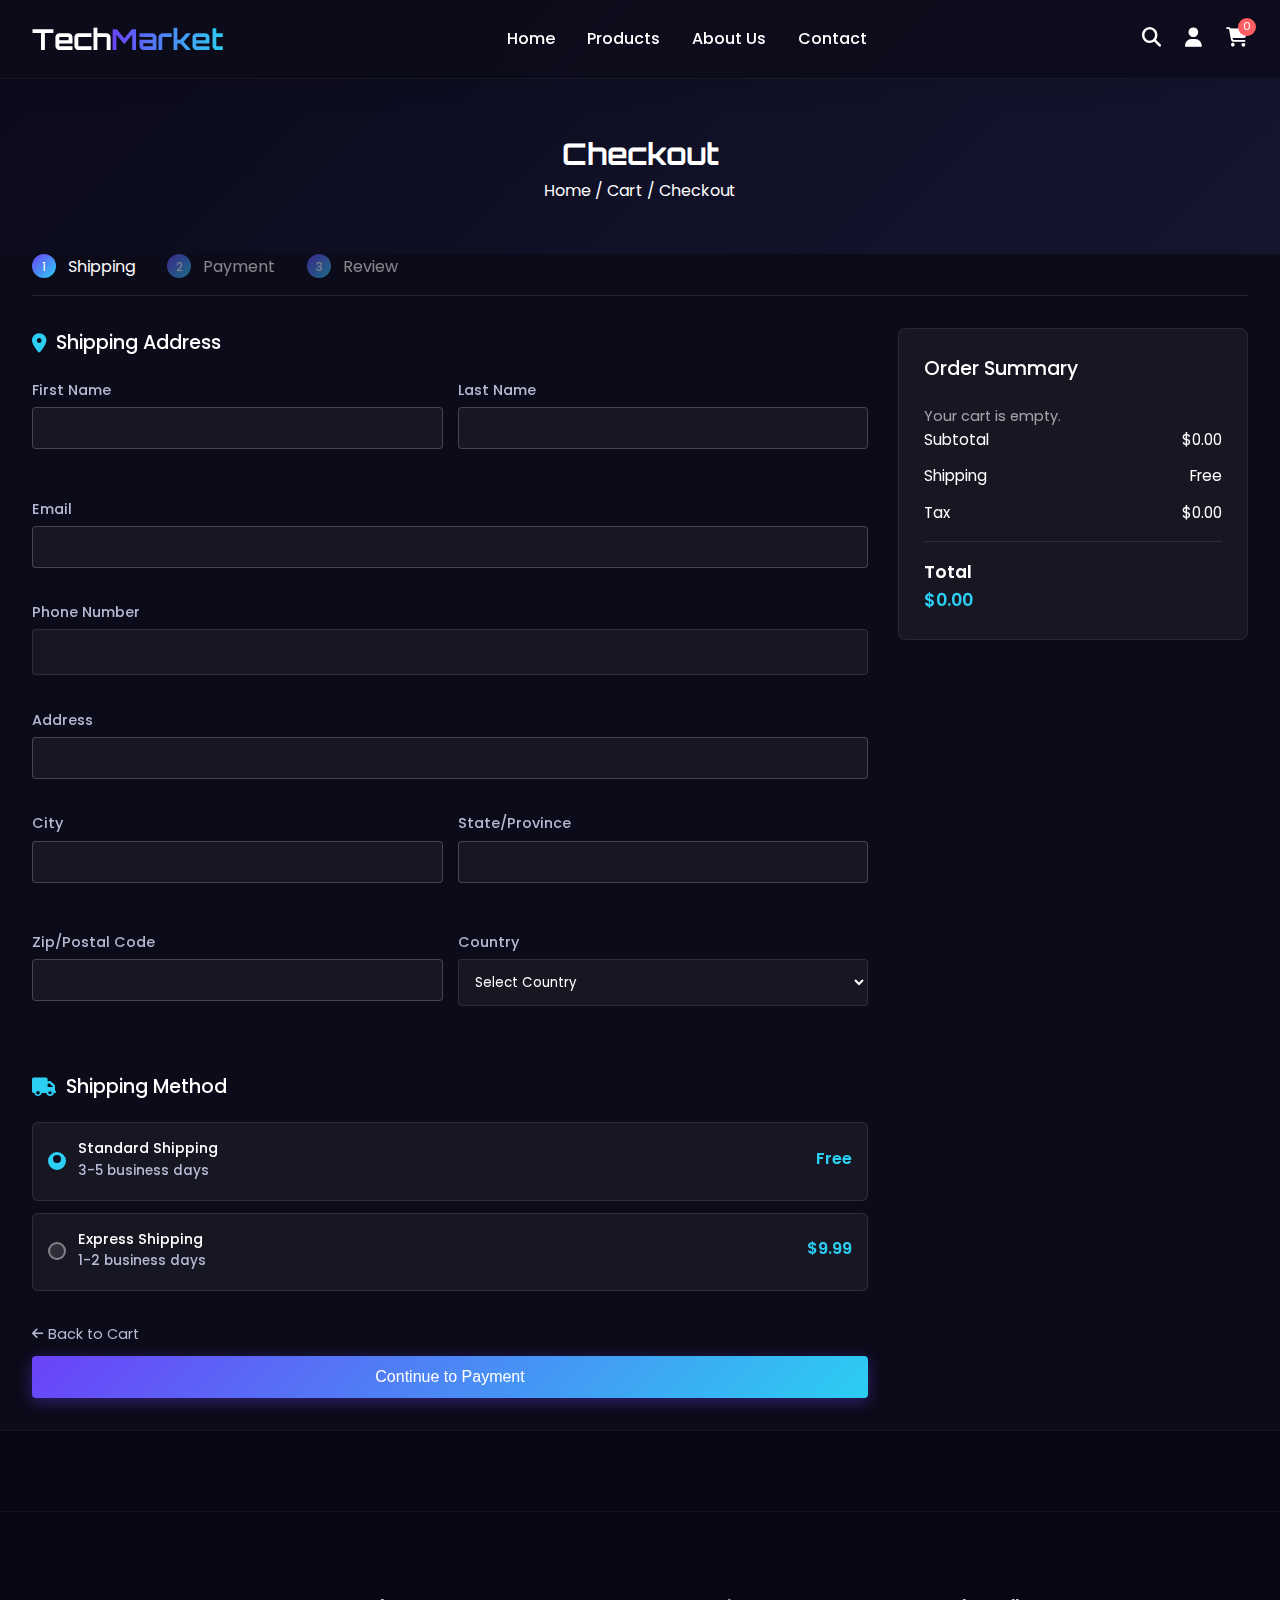
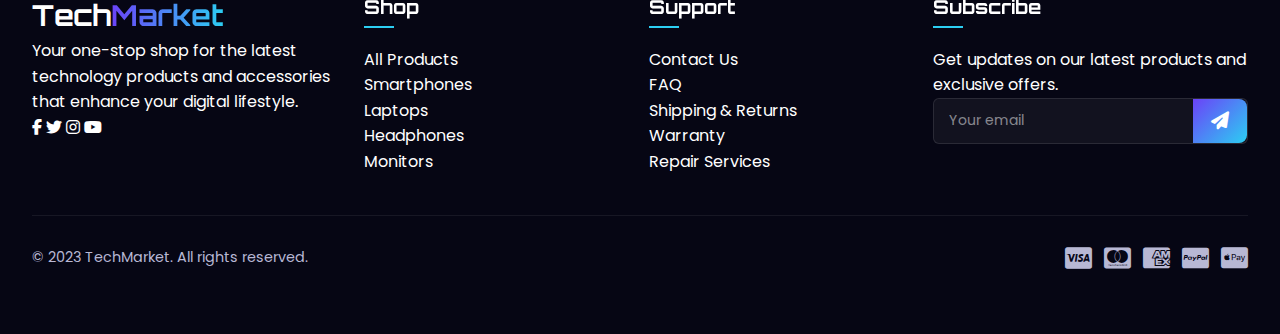
<file: checkout.html>
<!DOCTYPE html>
<html lang="en">
<head>
    <meta charset="UTF-8">
    <meta name="viewport" content="width=device-width, initial-scale=1.0">
    <title>Checkout - TechMarket</title>
    <link rel="stylesheet" href="css/style.css">
    <link rel="stylesheet" href="css/responsive.css">
    <link rel="stylesheet" href="https://cdnjs.cloudflare.com/ajax/libs/font-awesome/6.4.0/css/all.min.css">
    <link rel="preconnect" href="https://fonts.googleapis.com">
    <link rel="preconnect" href="https://fonts.gstatic.com" crossorigin>
    <link href="https://fonts.googleapis.com/css2?family=Poppins:wght@300;400;500;600;700&family=Orbitron:wght@400;500;600;700&display=swap" rel="stylesheet">
</head>
<body>
    <!-- Header -->
    <header>
        <div class="container">
            <div class="header-wrapper">
                <div class="logo">
                    <a href="index.html">
                        <span class="logo-text">Tech<span class="highlight">Market</span></span>
                    </a>
                </div>
                
                <nav class="desktop-nav">
                    <ul>
                        <li><a href="index.html">Home</a></li>
                        <li><a href="products.html">Products</a></li>
                        <li><a href="about.html">About Us</a></li>
                        <li><a href="contact.html">Contact</a></li>
                    </ul>
                </nav>
                
                <div class="header-icons">
                    <div class="search-icon" onclick="openSearchModal()">
                        <i class="fas fa-search"></i>
                    </div>
                    <div class="user-icon">
                        <i class="fas fa-user"></i>
                    </div>
                    <div class="cart-icon">
                        <a href="cart.html">
                            <i class="fas fa-shopping-cart"></i>
                            <span class="cart-count">0</span>
                        </a>
                    </div>
                </div>
            </div>
        </div>
    </header>

    <!-- Page Title -->
    <section class="page-title">
        <div class="container">
            <h1>Checkout</h1>
            <div class="breadcrumb">
                <a href="index.html">Home</a>
                <span>/</span>
                <a href="cart.html">Cart</a>
                <span>/</span>
                <span class="current">Checkout</span>
            </div>
        </div>
    </section>

    <!-- Checkout Section -->
    <section class="checkout-section">
        <div class="container">
            <div class="checkout-steps">
                <div class="step active">
                    <div class="step-number">1</div>
                    <div class="step-name">Shipping</div>
                </div>
                <div class="step">
                    <div class="step-number">2</div>
                    <div class="step-name">Payment</div>
                </div>
                <div class="step">
                    <div class="step-number">3</div>
                    <div class="step-name">Review</div>
                </div>
            </div>
            
            <div class="checkout-container">
                <div class="checkout-form">
                    <!-- Shipping Form -->
                    <div class="checkout-step active" id="step-shipping">
                        <div class="checkout-section">
                            <h3><i class="fas fa-map-marker-alt"></i> Shipping Address</h3>
                            <div class="form-row">
                                <div class="form-group">
                                    <label for="firstName">First Name</label>
                                    <input type="text" id="firstName" required>
                                    <small class="error-message"></small>
                                </div>
                                <div class="form-group">
                                    <label for="lastName">Last Name</label>
                                    <input type="text" id="lastName" required>
                                    <small class="error-message"></small>
                                </div>
                            </div>
                            <div class="form-group">
                                <label for="email">Email</label>
                                <input type="email" id="email" required>
                                <small class="error-message"></small>
                            </div>
                            <div class="form-group">
                                <label for="phone">Phone Number</label>
                                <input type="tel" id="phone" required>
                                <small class="error-message"></small>
                            </div>
                            <div class="form-group">
                                <label for="address">Address</label>
                                <input type="text" id="address" required>
                                <small class="error-message"></small>
                            </div>
                            <div class="form-row">
                                <div class="form-group">
                                    <label for="city">City</label>
                                    <input type="text" id="city" required>
                                    <small class="error-message"></small>
                                </div>
                                <div class="form-group">
                                    <label for="state">State/Province</label>
                                    <input type="text" id="state">
                                    <small class="error-message"></small>
                                </div>
                            </div>
                            <div class="form-row">
                                <div class="form-group">
                                    <label for="zip">Zip/Postal Code</label>
                                    <input type="text" id="zip" required>
                                    <small class="error-message"></small>
                                </div>
                                <div class="form-group">
                                    <label for="country">Country</label>
                                    <select id="country" required>
                                        <option value="" selected disabled>Select Country</option>
                                        <option value="US">United States</option>
                                        <option value="CA">Canada</option>
                                        <option value="UK">United Kingdom</option>
                                        <option value="TR">Turkey</option>
                                    </select>
                                    <small class="error-message"></small>
                                </div>
                            </div>
                        </div>
                        
                        <div class="checkout-section">
                            <h3><i class="fas fa-truck"></i> Shipping Method</h3>
                            <div class="form-group">
                                <!-- Standart Kargo -->
                                <div class="radio-option">
                                    <input type="radio" id="standard" name="shipping" value="standard" checked>
                                    <label for="standard">
                                        <!-- ::before ve ::after buraya gelecek (CSS ile) -->
                                        <div class="option-details">
                                            <span class="option-name">Standard Shipping</span>
                                            <span class="option-description">3-5 business days</span>
                                        </div>
                                        <div class="option-price">Free</div>
                                    </label>
                                </div>
                                <!-- Express Kargo -->
                                <div class="radio-option">
                                    <input type="radio" id="express" name="shipping" value="express">
                                    <label for="express">
                                        <!-- ::before ve ::after buraya gelecek (CSS ile) -->
                                        <div class="option-details">
                                            <span class="option-name">Express Shipping</span>
                                            <span class="option-description">1-2 business days</span>
                                        </div>
                                        <div class="option-price">$9.99</div>
                                    </label>
                                </div>
                            </div>
                        </div>
                        
                        <div class="checkout-actions">
                            <a href="cart.html" class="back-to-cart"><i class="fas fa-arrow-left"></i> Back to Cart</a>
                            <button type="button" class="btn-primary" id="btn-to-payment">Continue to Payment</button>
                        </div>
                    </div>

                    <!-- Payment Form (GÜNCELLENMİŞ BÖLÜM) -->
                    <div class="checkout-step" id="step-payment">
                        <div class="checkout-section">
                            <h3><i class="fas fa-credit-card"></i> Payment Method</h3>
                            <div class="form-group">
                                <!-- Kredi Kartı Seçeneği -->
                                <div class="radio-option payment-option">
                                    <input type="radio" id="creditCard" name="paymentMethod" value="creditCard" checked>
                                    <label for="creditCard">
                                        <div class="option-details">
                                            <span class="option-name">Credit Card</span>
                                            <span class="option-description">Pay with Visa, Mastercard, Amex</span>
                                        </div>
                                        <div class="payment-icons">
                                            <i class="fab fa-cc-visa"></i>
                                            <i class="fab fa-cc-mastercard"></i>
                                            <i class="fab fa-cc-amex"></i>
                                        </div>
                                    </label>
                                </div>
                                <!-- Kredi Kartı Formu (Başlangıçta Gizli) -->
                                <div id="creditCardForm" class="payment-form-details">
                                    <div class="form-group">
                                        <label for="cardNumber">Card Number</label>
                                        <input type="text" id="cardNumber" placeholder="•••• •••• •••• ••••" required>
                                    </div>
                                    <div class="form-row">
                                        <div class="form-group">
                                            <label for="expiryDate">Expiry Date</label>
                                            <input type="text" id="expiryDate" placeholder="MM / YY" required>
                                        </div>
                                        <div class="form-group">
                                            <label for="cvc">CVC</label>
                                            <input type="text" id="cvc" placeholder="•••" required>
                                        </div>
                                    </div>
                                </div>
                                <!-- // Kredi Kartı Formu Sonu -->

                                <!-- PayPal Seçeneği -->
                                <div class="radio-option payment-option">
                                    <input type="radio" id="paypal" name="paymentMethod" value="paypal">
                                    <label for="paypal">
                                        <div class="option-details">
                                            <span class="option-name">PayPal</span>
                                            <span class="option-description">Pay securely with your PayPal account</span>
                                        </div>
                                        <div class="payment-icons">
                                            <i class="fab fa-cc-paypal"></i>
                                        </div>
                                    </label>
                                </div>
                                <!-- // PayPal Seçeneği Sonu -->
                            </div>
                        </div>

                        <div class="checkout-section">
                            <h3><i class="fas fa-receipt"></i> Billing Address</h3>
                            <div class="form-group billing-address-toggle">
                                <input type="checkbox" id="sameAsShipping" name="sameAsShipping" checked>
                                <label for="sameAsShipping">Same as shipping address</label>
                            </div>
                            <!-- Fatura Adresi Formu (Başlangıçta Gizli) -->
                            <div id="billingAddressForm" class="billing-address-details" style="display: none;">
                                <div class="form-row">
                                    <div class="form-group">
                                        <label for="billingFirstName">First Name</label>
                                        <input type="text" id="billingFirstName">
                                    </div>
                                    <div class="form-group">
                                        <label for="billingLastName">Last Name</label>
                                        <input type="text" id="billingLastName">
                                    </div>
                                </div>
                                <div class="form-group">
                                    <label for="billingAddress">Address</label>
                                    <input type="text" id="billingAddress">
                                </div>
                                <div class="form-row">
                                    <div class="form-group">
                                        <label for="billingCity">City</label>
                                        <input type="text" id="billingCity">
                                    </div>
                                    <div class="form-group">
                                        <label for="billingState">State/Province</label>
                                        <input type="text" id="billingState">
                                    </div>
                                </div>
                                 <div class="form-row">
                                    <div class="form-group">
                                        <label for="billingZip">Zip/Postal Code</label>
                                        <input type="text" id="billingZip">
                                    </div>
                                    <div class="form-group">
                                        <label for="billingCountry">Country</label>
                                        <select id="billingCountry">
                                            <option value="" selected disabled>Select Country</option>
                                            <option value="US">United States</option>
                                            <option value="CA">Canada</option>
                                            <option value="UK">United Kingdom</option>
                                            <option value="TR">Turkey</option>
                                        </select>
                                    </div>
                                </div>
                            </div>
                             <!-- // Fatura Adresi Formu Sonu -->
                        </div>

                        <div class="checkout-actions">
                             <!-- Önceki Back Butonu burada -->
                            <button type="button" class="btn-secondary back-btn" onclick="navigateToStep('step-shipping')">Back to Shipping</button>
                             <!-- Continue to Review Butonu burada -->
                            <button type="button" class="btn-primary" id="btn-to-review">Continue to Review</button>
                        </div>
                    </div>

                    <!-- Review Order -->
                    <div class="checkout-step" id="step-review">
                        <div class="checkout-section">
                            <h3><i class="fas fa-clipboard-check"></i> Review Your Order</h3>
                            <p>Please review your order details before placing the order.</p>
                        </div>
                        <div class="checkout-actions">
                            <button type="button" class="btn-secondary back-btn" onclick="navigateToStep('step-payment')">Back to Payment</button>
                            <button type="submit" class="btn-primary" id="btn-place-order">Place Order</button>
                        </div>
                    </div>
                </div>
                
                <div class="order-summary">
                    <h3>Order Summary</h3>
                    <div class="summary-products" id="summary-products">
                        <!-- Will be populated by JS -->
                    </div>
                    <div class="summary-item">
                        <div class="label">Subtotal</div>
                        <div class="price" id="summary-subtotal">$0.00</div>
                    </div>
                    <div class="summary-item">
                        <div class="label">Shipping</div>
                        <div class="price" id="summary-shipping">Free</div>
                    </div>
                    <div class="summary-item">
                        <div class="label">Tax</div>
                        <div class="price" id="summary-tax">$0.00</div>
                    </div>
                    <div class="summary-total">
                        <div class="label">Total</div>
                        <div class="price" id="summary-total">$0.00</div>
                    </div>
                </div>
            </div>
        </div>
    </section>

    <!-- Footer -->
    <footer>
        <footer>
            <div class="container">
                <div class="footer-top">
                    <div class="footer-column">
                        <div class="logo">
                            <span class="logo-text">Tech<span class="highlight">Market</span></span>
                        </div>
                        <p>Your one-stop shop for the latest technology products and accessories that enhance your digital lifestyle.</p>
                        <div class="social-icons">
                            <a href="#"><i class="fab fa-facebook-f"></i></a>
                            <a href="#"><i class="fab fa-twitter"></i></a>
                            <a href="#"><i class="fab fa-instagram"></i></a>
                            <a href="#"><i class="fab fa-youtube"></i></a>
                        </div>
                    </div>
                    <div class="footer-column">
                        <h3>Shop</h3>
                        <ul>
                            <li><a href="products.html">All Products</a></li>
                            <li><a href="products.html?category=phones">Smartphones</a></li>
                            <li><a href="products.html?category=laptops">Laptops</a></li>
                            <li><a href="products.html?category=headphones">Headphones</a></li>
                            <li><a href="products.html?category=monitors">Monitors</a></li>
                        </ul>
                    </div>
                    <div class="footer-column">
                        <h3>Support</h3>
                        <ul>
                            <li><a href="#">Contact Us</a></li>
                            <li><a href="#">FAQ</a></li>
                            <li><a href="#">Shipping & Returns</a></li>
                            <li><a href="#">Warranty</a></li>
                            <li><a href="#">Repair Services</a></li>
                        </ul>
                    </div>
                    <div class="footer-column">
                        <h3>Subscribe</h3>
                        <p>Get updates on our latest products and exclusive offers.</p>
                        <div class="newsletter-form">
                            <input type="email" placeholder="Your email" required>
                            <button type="submit"><i class="fas fa-paper-plane"></i></button>
                        </div>
                    </div>
                </div>
                <div class="footer-bottom">
                    <div class="copyright">
                        <p>&copy; 2023 TechMarket. All rights reserved.</p>
                    </div>
                    <div class="payment-methods">
                        <i class="fab fa-cc-visa"></i>
                        <i class="fab fa-cc-mastercard"></i>
                        <i class="fab fa-cc-amex"></i>
                        <i class="fab fa-cc-paypal"></i>
                        <i class="fab fa-cc-apple-pay"></i>
                    </div>
                </div>
            </div>
        </footer><!-- Footer içeriğinizi buraya ekleyin -->
    </footer>

    <script src="js/main.js"></script>
    <script>
        document.addEventListener('DOMContentLoaded', function() {
            // --- Globals ---
            const cart = JSON.parse(localStorage.getItem('techMarketCart')) || [];
            const shippingCosts = { standard: 0, express: 9.99 };
            const taxRate = 0.10; // %10 Vergi oranı

            // --- Element Seçimleri ---
            // Adımlar
            const steps = document.querySelectorAll('.checkout-step');
            const stepIndicators = document.querySelectorAll('.checkout-steps .step');
            // Butonlar
            const btnToPayment = document.getElementById('btn-to-payment');
            const btnToReview = document.getElementById('btn-to-review');
            const btnPlaceOrder = document.getElementById('btn-place-order');
            const btnBackToShipping = document.querySelector('#step-payment .back-btn'); // CSS seçici ile seçtik
            const btnBackToPayment = document.querySelector('#step-review .back-btn');  // CSS seçici ile seçtik
            // Form Alanları
            const shippingOptions = document.querySelectorAll('input[name="shipping"]');
            const paymentMethodRadios = document.querySelectorAll('input[name="paymentMethod"]');
            const creditCardForm = document.getElementById('creditCardForm');
            const sameAsShippingCheckbox = document.getElementById('sameAsShipping');
            const billingAddressForm = document.getElementById('billingAddressForm');
            // Sipariş Özeti Alanları
            const summaryProducts = document.getElementById('summary-products');
            const summarySubtotalEl = document.getElementById('summary-subtotal');
            const summaryShippingEl = document.getElementById('summary-shipping');
            const summaryTaxEl = document.getElementById('summary-tax');
            const summaryTotalEl = document.getElementById('summary-total');
            // Review Alanları
            const reviewShippingAddressEl = document.getElementById('review-shipping-address');
            const reviewPaymentMethodEl = document.getElementById('review-payment-method');

            // --- Durum Değişkenleri ---
            let currentShippingCost = shippingCosts.standard; // Başlangıçta standart seçili

            // --- Fonksiyonlar ---

            // Sipariş Özeti Güncelleme
            function updateOrderSummary() {
                // Element kontrolü
                 if (!summaryProducts || !summarySubtotalEl || !summaryShippingEl || !summaryTaxEl || !summaryTotalEl) {
                     console.error("Sipariş özeti elementleri bulunamadı!");
                     return;
                 }

                let currentSubtotal = 0;
                summaryProducts.innerHTML = ''; // Önce temizle

                if (cart.length === 0) {
                    summaryProducts.innerHTML = '<p style="color: rgba(255,255,255,0.6); font-size: 0.9em;">Your cart is empty.</p>';
                } else {
                    cart.forEach(item => {
                        const itemPrice = parseFloat(item.price) || 0;
                        const quantity = parseInt(item.quantity) || 0;
                        if (isNaN(itemPrice) || isNaN(quantity)) return; // Geçersizse atla
                        const itemTotal = itemPrice * quantity;
                        currentSubtotal += itemTotal;

                        const productDiv = document.createElement('div');
                        productDiv.classList.add('summary-product');
                        productDiv.innerHTML = `
                            <div class="summary-product-image">
                                <img src="${item.image || 'images/placeholder.png'}" alt="${item.name || 'Product'}">
                            </div>
                            <div class="summary-product-info">
                                <div class="summary-product-name">${item.name || 'Unknown Product'}</div>
                                <div class="summary-product-qty">Qty: ${quantity}</div>
                            </div>
                            <div class="summary-product-total">$${itemTotal.toFixed(2)}</div>
                        `;
                        summaryProducts.appendChild(productDiv);
                    });
                }

                const tax = currentSubtotal * taxRate;
                const total = currentSubtotal + tax + currentShippingCost;

                summarySubtotalEl.textContent = `$${currentSubtotal.toFixed(2)}`;
                summaryShippingEl.textContent = currentShippingCost === 0 ? 'Free' : `$${currentShippingCost.toFixed(2)}`;
                summaryTaxEl.textContent = `$${tax.toFixed(2)}`;
                summaryTotalEl.textContent = `$${total.toFixed(2)}`;
            }

            // Adımlar Arası Geçiş
            function navigateToStep(targetStepId) {
                steps.forEach(step => step.classList.remove('active'));
                const targetStep = document.getElementById(targetStepId);
                if (targetStep) targetStep.classList.add('active');

                // Adım Göstergelerini Güncelle
                let activeStepIndex = 0;
                if (targetStepId === 'step-payment') activeStepIndex = 1;
                else if (targetStepId === 'step-review') activeStepIndex = 2;

                stepIndicators.forEach((indicator, index) => {
                    if (index <= activeStepIndex) {
                        indicator.classList.add('active');
                    } else {
                        indicator.classList.remove('active');
                    }
                });
            }

            // Review Adımını Doldurma
            function populateReviewStep() {
                 // 1. Kargo Adresini Al ve Göster
                 if (reviewShippingAddressEl) {
                     const firstName = document.getElementById('firstName')?.value || '';
                     const lastName = document.getElementById('lastName')?.value || '';
                     const email = document.getElementById('email')?.value || '';
                     const phone = document.getElementById('phone')?.value || '';
                     const address = document.getElementById('address')?.value || '';
                     const city = document.getElementById('city')?.value || '';
                     const state = document.getElementById('state')?.value || '';
                     const zip = document.getElementById('zip')?.value || '';
                     const countrySelect = document.getElementById('country');
                     const country = countrySelect ? countrySelect.options[countrySelect.selectedIndex]?.text : '';
                     const selectedShippingInput = document.querySelector('input[name="shipping"]:checked');
                     const shippingMethod = selectedShippingInput ? selectedShippingInput.closest('.radio-option').querySelector('.option-name').textContent : 'Not Selected';

                     reviewShippingAddressEl.innerHTML = `
                         <p><strong>Name:</strong> ${firstName} ${lastName}</p>
                         <p><strong>Email:</strong> ${email}</p>
                         <p><strong>Phone:</strong> ${phone}</p>
                         <p><strong>Address:</strong> ${address}, ${city}, ${state} ${zip}, ${country}</p>
                         <p><strong>Shipping Method:</strong> ${shippingMethod}</p>
                     `;
                 }

                 // 2. Ödeme Yöntemini Al ve Göster
                 if (reviewPaymentMethodEl) {
                     const selectedPaymentInput = document.querySelector('input[name="paymentMethod"]:checked');
                     let paymentMethodText = 'Not Selected';
                     if (selectedPaymentInput) {
                         const paymentLabel = selectedPaymentInput.closest('.payment-option')?.querySelector('.option-name');
                         if(paymentLabel) paymentMethodText = paymentLabel.textContent;
                         if (selectedPaymentInput.value === 'creditCard') {
                             const cardNumber = document.getElementById('cardNumber')?.value || '';
                             const maskedCardNumber = cardNumber.length > 4 ? `**** **** **** ${cardNumber.slice(-4)}` : 'Invalid Card Number';
                             paymentMethodText += ` (${maskedCardNumber})`;
                         }
                     }
                     reviewPaymentMethodEl.innerHTML = `<p>${paymentMethodText}</p>`;
                 }
            }

            // Siparişi Tamamlama
            function placeOrder() {
                // Sipariş gönderme işlemleri (sunucuya istek vb.)
                console.log("Placing order...");
                // Simülasyon
                alert('Order Placed Successfully! (Simulated)');
                localStorage.removeItem('techMarketCart'); // Sepeti temizle
                updateOrderSummary(); // Özeti temizle (boş sepet mesajı gelir)
                updateCartCount([]); // Header'daki sayıyı sıfırla (main.js'den import edilmeli veya burada tanımlanmalı)
                // window.location.href = 'order-confirmation.html'; // Onay sayfasına yönlendir
                // Şimdilik ilk adıma dönelim
                navigateToStep('step-shipping');
            }

             // Header Sepet Sayısını Güncelleme (main.js'de varsa oradan kullanmak daha iyi)
             function updateCartCount(cart) {
                 const totalItems = cart.reduce((total, item) => total + (item.quantity || 0), 0);
                 document.querySelectorAll('.cart-count').forEach(el => {
                     el.textContent = totalItems;
                 });
             }

            // --- Doğrulama Yardımcı Fonksiyonları ---
            function setError(element, message) {
                const formGroup = element.closest('.form-group'); // En yakın .form-group'u bul
                const errorDisplay = formGroup?.querySelector('.error-message'); // Hata mesajı alanını bul
                if(formGroup) formGroup.classList.add('error'); // Hata class'ı ekle
                if(errorDisplay) errorDisplay.textContent = message; // Mesajı yaz
            }

            function clearError(element) {
                const formGroup = element.closest('.form-group');
                const errorDisplay = formGroup?.querySelector('.error-message');
                if(formGroup) formGroup.classList.remove('error');
                 if(errorDisplay) errorDisplay.textContent = ''; // Mesajı temizle
            }

            function isValidEmail(email) {
                // Basit email format kontrolü
                const re = /^(([^<>()[\]\\.,;:\s@"]+(\.[^<>()[\]\\.,;:\s@"]+)*)|(".+"))@((\[[0-9]{1,3}\.[0-9]{1,3}\.[0-9]{1,3}\.[0-9]{1,3}\])|(([a-zA-Z\-0-9]+\.)+[a-zA-Z]{2,}))$/;
                return re.test(String(email).toLowerCase());
            }

            // --- Kargo Formu Doğrulama Fonksiyonu ---
            function validateShippingForm() {
                let isValid = true; // Başlangıçta form geçerli kabul edilir

                // Alanları Seç
                const firstName = document.getElementById('firstName');
                const lastName = document.getElementById('lastName');
                const email = document.getElementById('email');
                const phone = document.getElementById('phone');
                const address = document.getElementById('address');
                const city = document.getElementById('city');
                const zip = document.getElementById('zip');
                const country = document.getElementById('country');
                // Opsiyonel alanlar için de seçici eklenebilir (örn: state)

                 // Tüm gerekli alanları bir diziye koyalım
                 const requiredFields = [firstName, lastName, email, phone, address, city, zip, country];

                 // 1. Boş Alan Kontrolü
                 requiredFields.forEach(field => {
                     if(field){ // Element varsa kontrol et
                        clearError(field); // Önce eski hataları temizle
                        if (field.value.trim() === '') {
                            setError(field, 'This field is required.');
                            isValid = false;
                        }
                     }
                 });

                // 2. Email Format Kontrolü
                 if (email && email.value.trim() !== '' && !isValidEmail(email.value.trim())) {
                     clearError(email); // Önceki hatayı temizle (boş değilse)
                     setError(email, 'Please enter a valid email address.');
                     isValid = false;
                 }

                 // 3. Diğer Kontroller (Opsiyonel - Telefon, Zip vb.)
                 // Örneğin basit bir zip kodu kontrolü (sadece sayı, 5 karakter varsayımı):
                 if (zip && zip.value.trim() !== '' && !/^\d{5}$/.test(zip.value.trim())) {
                      clearError(zip);
                      // setError(zip, 'Please enter a valid 5-digit zip code.');
                      // isValid = false; // Şimdilik sadece örnek, hata vermeyebiliriz
                 }

                return isValid; // Form geçerliyse true, değilse false döner
            }

            // --- Ödeme Formu Doğrulama Fonksiyonu ---
            function validatePaymentForm() {
                let isValid = true;
                const creditCardSelected = document.getElementById('creditCard')?.checked;

                // Sadece kredi kartı seçiliyse doğrula
                if (creditCardSelected) {
                    const cardNumber = document.getElementById('cardNumber');
                    const expiryDate = document.getElementById('expiryDate');
                    const cvc = document.getElementById('cvc');
                    const paymentFields = [cardNumber, expiryDate, cvc];

                    // 1. Boş Alan Kontrolü
                    paymentFields.forEach(field => {
                        if(field) { // Element varsa kontrol et
                            clearError(field); // Önceki hataları temizle
                            if (field.value.trim() === '') {
                                setError(field, 'This field is required.');
                                isValid = false;
                            }
                        }
                    });

                     // 2. Kart Numarası Formatı (Basit Kontrol - Sadece Sayı ve Uzunluk)
                     if (cardNumber && cardNumber.value.trim() !== '' && !/^\d{13,19}$/.test(cardNumber.value.replace(/\s/g, ''))) {
                         // Boşlukları kaldırıp sadece sayı ve 13-19 hane arası kontrolü
                         clearError(cardNumber);
                         setError(cardNumber, 'Please enter a valid card number.');
                         isValid = false;
                     }

                     // 3. Son Kullanma Tarihi Formatı (MM / YY)
                     if (expiryDate && expiryDate.value.trim() !== '' && !/^(0[1-9]|1[0-2])\s?\/\s?\d{2}$/.test(expiryDate.value.trim())) {
                         clearError(expiryDate);
                         setError(expiryDate, 'Please use MM / YY format.');
                         isValid = false;
                     }
                     // İsteğe bağlı: Geçmiş tarih kontrolü de eklenebilir

                     // 4. CVC Formatı (3 veya 4 Hane Sayı)
                     if (cvc && cvc.value.trim() !== '' && !/^\d{3,4}$/.test(cvc.value.trim())) {
                         clearError(cvc);
                         setError(cvc, 'Please enter a valid CVC (3 or 4 digits).');
                         isValid = false;
                     }
                }
                // PayPal veya başka bir yöntem seçiliyse, bu fonksiyon şimdilik her zaman true dönecek
                // İleride PayPal vb. için ek kontroller eklenebilir.

                // Fatura adresi checkbox'ı işaretli değilse, fatura adresini de doğrula
                if (!document.getElementById('sameAsShipping')?.checked) {
                     if (!validateBillingForm()) { // Ayrı bir fatura doğrulama fonksiyonu çağır
                          isValid = false;
                     }
                }

                return isValid;
            }

            // --- Fatura Adresi Doğrulama Fonksiyonu (GEREKLİ) ---
            function validateBillingForm() {
                 let isValid = true;
                 // Fatura adresi alanlarını seç
                 const billingFirstName = document.getElementById('billingFirstName');
                 const billingLastName = document.getElementById('billingLastName');
                 const billingAddress = document.getElementById('billingAddress');
                 const billingCity = document.getElementById('billingCity');
                 const billingZip = document.getElementById('billingZip');
                 const billingCountry = document.getElementById('billingCountry');
                 // Gerekli fatura alanları
                 const requiredBillingFields = [billingFirstName, billingLastName, billingAddress, billingCity, billingZip, billingCountry];

                 requiredBillingFields.forEach(field => {
                      if(field){
                           clearError(field);
                           if(field.value.trim() === ''){
                                setError(field, 'This field is required for billing.');
                                isValid = false;
                           }
                      }
                 });
                 // Burada da email, zip formatı gibi ek kontroller yapılabilir.
                 return isValid;
            }

            // --- Olay Dinleyicileri (Event Listeners) ---

            // Kargo Seçenekleri
            shippingOptions.forEach(option => {
                option.addEventListener('change', function() {
                    currentShippingCost = shippingCosts[this.value] || 0;
                    updateOrderSummary(); // Kargo değişince özeti güncelle
                });
            });

            // Ödeme Yöntemi Seçenekleri
            if(creditCardForm) { // Element varsa kontrol et
                paymentMethodRadios.forEach(radio => {
                    radio.addEventListener('change', function() {
                        creditCardForm.style.display = (this.value === 'creditCard' && this.checked) ? 'block' : 'none';
                    });
                });
                // Başlangıç durumu
                creditCardForm.style.display = document.getElementById('creditCard')?.checked ? 'block' : 'none';
            }


            // Fatura Adresi Checkbox'ı
            if (sameAsShippingCheckbox && billingAddressForm) {
                sameAsShippingCheckbox.addEventListener('change', function() {
                    billingAddressForm.style.display = this.checked ? 'none' : 'block';
                });
                // Başlangıç durumu
                billingAddressForm.style.display = sameAsShippingCheckbox.checked ? 'none' : 'block';
            }

            // Butonlar (Olay Dinleyicisi Güncellemesi)
            if (btnToPayment) {
                btnToPayment.addEventListener('click', () => {
                    const isFormValid = validateShippingForm(); // Formu doğrula

                    if (isFormValid) { // Sadece form geçerliyse ilerle
                        navigateToStep('step-payment');
                    } else {
                        // Opsiyonel: Genel bir hata mesajı gösterilebilir veya ilk hatalı alana scroll yapılabilir
                        console.log("Shipping form has errors.");
                        // En üstteki hatalı alana odaklan (örnek)
                        const firstError = document.querySelector('#step-shipping .form-group.error input, #step-shipping .form-group.error select');
                        firstError?.focus();
                    }
                });
            }
            if (btnToReview) {
                // Önceki listener'ı kaldır (tekrar eklenmesini önlemek için)
                const oldHandler = window.navigateToReviewHandler; // Eski handler'ı referans al (varsa)
                if(oldHandler) btnToReview.removeEventListener('click', oldHandler);

                // Yeni handler fonksiyonu tanımla
                window.navigateToReviewHandler = function() { // Global scope'a ekleyerek referans alınabilir yapalım
                    const isPaymentFormValid = validatePaymentForm(); // Ödeme formunu doğrula

                    if (isPaymentFormValid) { // Sadece ödeme formu geçerliyse ilerle
                        populateReviewStep(); // Review adımını doldur
                        navigateToStep('step-review'); // Review adımına git
                    } else {
                        console.log("Payment/Billing form has errors.");
                         // En üstteki hatalı alana odaklan (örnek)
                        const firstError = document.querySelector('#step-payment .form-group.error input, #step-payment .form-group.error select');
                        firstError?.focus();
                    }
                }
                // Yeni listener'ı ekle
                btnToReview.addEventListener('click', window.navigateToReviewHandler);
            }
            if (btnPlaceOrder) {
                // Doğrudan form submit yerine click ile kontrol ediyoruz
                btnPlaceOrder.addEventListener('click', (event) => {
                     event.preventDefault(); // Form submit'i engelle
                     placeOrder();
                });
            }
            if (btnBackToShipping) {
                btnBackToShipping.addEventListener('click', () => navigateToStep('step-shipping'));
            }
            if (btnBackToPayment) {
                btnBackToPayment.addEventListener('click', () => navigateToStep('step-payment'));
            }

            // --- İlk Yükleme ---
            updateOrderSummary(); // Sayfa yüklendiğinde sipariş özetini doldur
            updateCartCount(cart); // Sayfa yüklendiğinde header sepet sayısını güncelle

            // --- Input Formatlama ---

            const expiryDateInput = document.getElementById('expiryDate');

            if (expiryDateInput) {
                expiryDateInput.addEventListener('input', function (e) {
                    let value = e.target.value.replace(/\D/g, ''); // Sadece rakamları al
                    let formattedValue = '';

                    if (value.length > 0) {
                        // İlk 2 rakamı al (Ay)
                        formattedValue += value.substring(0, 2);
                    }
                    if (value.length >= 2) {
                        // 2 rakamdan sonra otomatik / ekle
                        formattedValue += ' / ';
                        // Sonraki 2 rakamı al (Yıl)
                        formattedValue += value.substring(2, 4);
                    }

                    e.target.value = formattedValue;

                    // İsteğe bağlı: İmleci sona taşı (bazen formatlamada kayabilir)
                    // Bu kısım bazen mobil cihazlarda sorun çıkarabilir, dikkatli test edilmeli.
                    // e.target.setSelectionRange(formattedValue.length, formattedValue.length);

                     // Hata varsa ve kullanıcı yazmaya devam ediyorsa hatayı temizle
                     if (formattedValue.length > 0) {
                         clearError(e.target);
                     }
                });

                 // Odak kaybedildiğinde formatı tekrar kontrol et (örneğin eksik / varsa)
                 expiryDateInput.addEventListener('blur', function(e) {
                     let value = e.target.value.replace(/\D/g, '');
                     if (value.length === 4) { // Sadece 4 rakam girilmişse
                          e.target.value = value.substring(0, 2) + ' / ' + value.substring(2, 4);
                     }
                     // Burada geçerlilik kontrolü de yapılabilir (validatePaymentForm çağrılabilir)
                 });
            }

            // Opsiyonel: Kredi Kartı Numarası Formatlama (her 4 rakamda boşluk)
            const cardNumberInput = document.getElementById('cardNumber');
            if (cardNumberInput) {
                cardNumberInput.addEventListener('input', function(e) {
                    let value = e.target.value.replace(/\D/g, ''); // Sadece rakamlar
                    let formattedValue = '';
                    for (let i = 0; i < value.length; i++) {
                        if (i > 0 && i % 4 === 0) {
                            formattedValue += ' '; // Her 4 rakamda boşluk ekle
                        }
                        formattedValue += value[i];
                    }
                     // Maksimum uzunluk (örn: 16 hane + 3 boşluk = 19 karakter)
                     e.target.value = formattedValue.substring(0, 19);

                     if (formattedValue.length > 0) {
                         clearError(e.target);
                     }
                });
            }

            // Opsiyonel: CVC Formatlama (Sadece sayı ve maksimum 4 hane)
            const cvcInput = document.getElementById('cvc');
             if(cvcInput) {
                 cvcInput.addEventListener('input', function(e) {
                     let value = e.target.value.replace(/\D/g, '');
                     e.target.value = value.substring(0, 4); // Max 4 hane

                      if (value.length > 0) {
                         clearError(e.target);
                     }
                 });
             }

        }); // DOMContentLoaded Sonu
    </script>
</body>
</html>
</file>
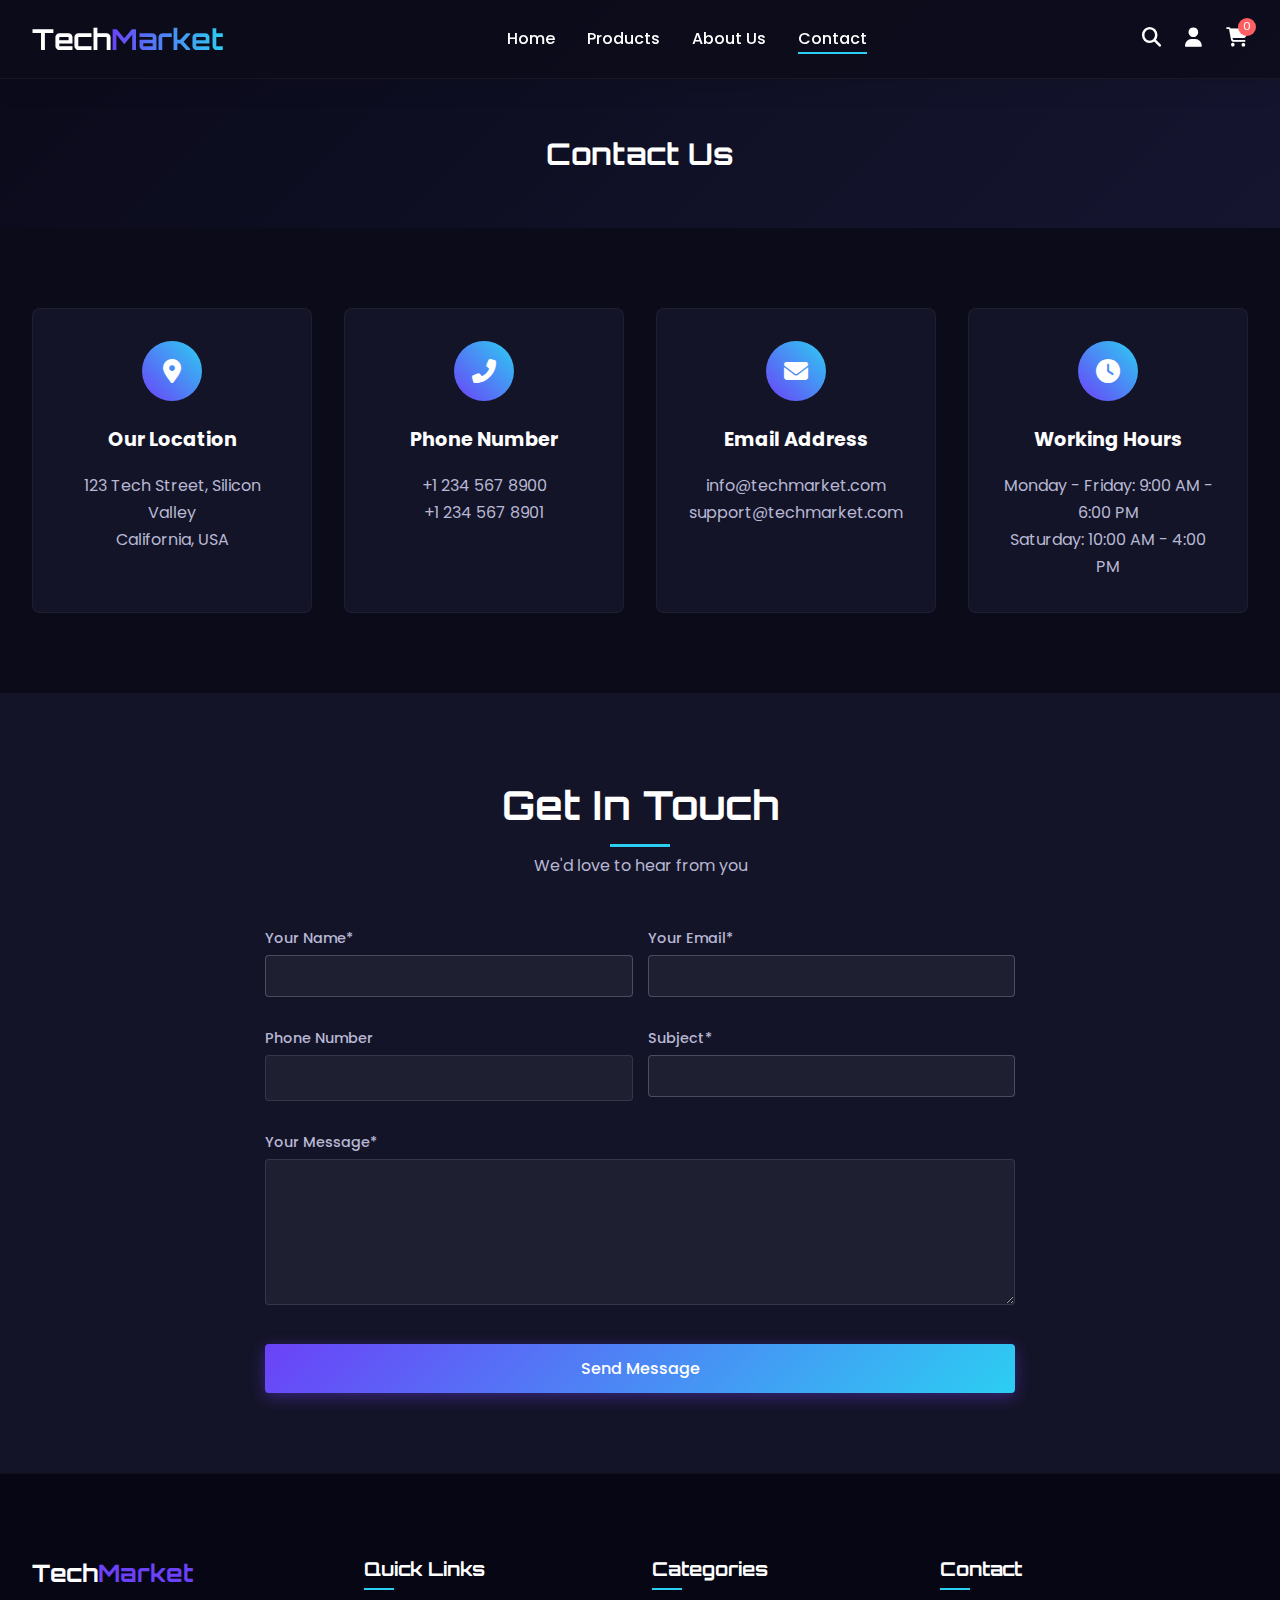
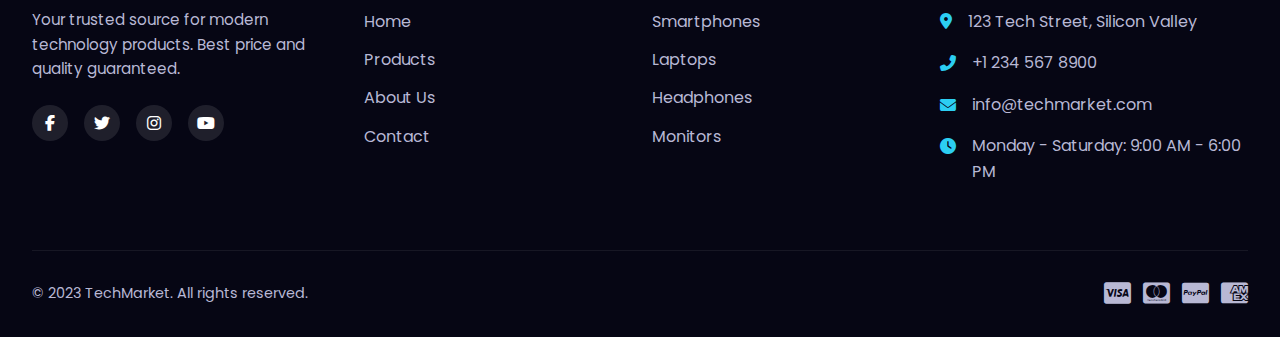
<file: contact.html>
<!DOCTYPE html>
<html lang="en">
<head>
    <meta charset="UTF-8">
    <meta name="viewport" content="width=device-width, initial-scale=1.0">
    <title>Contact Us - TechMarket</title>
    <link rel="stylesheet" href="css/style.css">
    <link rel="stylesheet" href="css/responsive.css">
    <link rel="stylesheet" href="https://cdnjs.cloudflare.com/ajax/libs/font-awesome/6.4.0/css/all.min.css">
    <link rel="preconnect" href="https://fonts.googleapis.com">
    <link rel="preconnect" href="https://fonts.gstatic.com" crossorigin>
    <link href="https://fonts.googleapis.com/css2?family=Poppins:wght@300;400;500;600;700&family=Orbitron:wght@400;500;600;700&display=swap" rel="stylesheet">
</head>
<body>
    <!-- Overlay Navigation Menu -->
    <div id="overlay-nav" class="overlay-nav">
        <div class="overlay-content">
            <div class="close-btn" onclick="closeNav()">
                <i class="fas fa-times"></i>
            </div>
            <nav>
                <ul>
                    <li><a href="index.html">Home</a></li>
                    <li><a href="products.html">Products</a></li>
                    <li><a href="about.html">About Us</a></li>
                    <li><a href="contact.html" class="active">Contact</a></li>
                </ul>
            </nav>
        </div>
    </div>

    <!-- Header -->
    <header>
        <div class="container">
            <div class="header-wrapper">
                <div class="logo">
                    <a href="index.html">
                        <span class="logo-text">Tech<span class="highlight">Market</span></span>
                    </a>
                </div>
                
                <nav class="desktop-nav">
                    <ul>
                        <li><a href="index.html">Home</a></li>
                        <li><a href="products.html">Products</a></li>
                        <li><a href="about.html">About Us</a></li>
                        <li><a href="contact.html" class="active">Contact</a></li>
                    </ul>
                </nav>
                
                <div class="header-icons">
                    <div class="search-icon">
                        <i class="fas fa-search"></i>
                    </div>
                    <div class="user-icon">
                        <i class="fas fa-user"></i>
                    </div>
                    <div class="cart-icon">
                        <a href="cart.html">
                            <i class="fas fa-shopping-cart"></i>
                            <span class="cart-count">0</span>
                        </a>
                    </div>
                    <div class="menu-icon" onclick="openNav()">
                        <i class="fas fa-bars"></i>
                    </div>
                </div>
            </div>
        </div>
    </header>

    <!-- Page Title -->
    <section class="page-title">
        <div class="container">
            <h1>Contact Us</h1>
        </div>
    </section>

    <!-- Contact Info Section -->
    <section class="contact-info-section">
        <div class="container">
            <div class="contact-info-grid">
                <div class="contact-card">
                    <div class="contact-icon">
                        <i class="fas fa-map-marker-alt"></i>
                    </div>
                    <h3>Our Location</h3>
                    <p>123 Tech Street, Silicon Valley<br>California, USA</p>
                </div>
                <div class="contact-card">
                    <div class="contact-icon">
                        <i class="fas fa-phone-alt"></i>
                    </div>
                    <h3>Phone Number</h3>
                    <p>+1 234 567 8900<br>+1 234 567 8901</p>
                </div>
                <div class="contact-card">
                    <div class="contact-icon">
                        <i class="fas fa-envelope"></i>
                    </div>
                    <h3>Email Address</h3>
                    <p>info@techmarket.com<br>support@techmarket.com</p>
                </div>
                <div class="contact-card">
                    <div class="contact-icon">
                        <i class="fas fa-clock"></i>
                    </div>
                    <h3>Working Hours</h3>
                    <p>Monday - Friday: 9:00 AM - 6:00 PM<br>Saturday: 10:00 AM - 4:00 PM</p>
                </div>
            </div>
        </div>
    </section>

    <!-- Contact Form Section -->
    <section class="contact-form-section">
        <div class="container">
            <div class="section-header">
                <h2>Get In Touch</h2>
                <p>We'd love to hear from you</p>
            </div>
            <div class="contact-form-wrapper">
                <div class="contact-form">
                    <form id="contactForm">
                        <div class="form-row">
                            <div class="form-group">
                                <label for="name">Your Name*</label>
                                <input type="text" id="name" name="name" required>
                            </div>
                            <div class="form-group">
                                <label for="email">Your Email*</label>
                                <input type="email" id="email" name="email" required>
                            </div>
                        </div>
                        <div class="form-row">
                            <div class="form-group">
                                <label for="phone">Phone Number</label>
                                <input type="tel" id="phone" name="phone">
                            </div>
                            <div class="form-group">
                                <label for="subject">Subject*</label>
                                <input type="text" id="subject" name="subject" required>
                            </div>
                        </div>
                        <div class="form-group">
                            <label for="message">Your Message*</label>
                            <textarea id="message" name="message" rows="6" required></textarea>
                        </div>
                        <button type="submit" class="btn btn-primary">Send Message</button>
                    </form>
                </div>
            </div>
        </div>
    </section>

    <!-- Footer -->
    <footer>
        <div class="container">
            <div class="footer-content">
                <div class="footer-column">
                    <div class="footer-logo">
                        <span class="logo-text">Tech<span class="highlight">Market</span></span>
                    </div>
                    <p class="footer-desc">Your trusted source for modern technology products. Best price and quality guaranteed.</p>
                    <div class="social-links">
                        <a href="#" class="social-link"><i class="fab fa-facebook-f"></i></a>
                        <a href="#" class="social-link"><i class="fab fa-twitter"></i></a>
                        <a href="#" class="social-link"><i class="fab fa-instagram"></i></a>
                        <a href="#" class="social-link"><i class="fab fa-youtube"></i></a>
                    </div>
                </div>
                <div class="footer-column">
                    <h3>Quick Links</h3>
                    <ul class="footer-links">
                        <li><a href="index.html">Home</a></li>
                        <li><a href="products.html">Products</a></li>
                        <li><a href="about.html">About Us</a></li>
                        <li><a href="contact.html">Contact</a></li>
                    </ul>
                </div>
                <div class="footer-column">
                    <h3>Categories</h3>
                    <ul class="footer-links">
                        <li><a href="products.html?category=phones">Smartphones</a></li>
                        <li><a href="products.html?category=laptops">Laptops</a></li>
                        <li><a href="products.html?category=headphones">Headphones</a></li>
                        <li><a href="products.html?category=monitors">Monitors</a></li>
                    </ul>
                </div>
                <div class="footer-column">
                    <h3>Contact</h3>
                    <ul class="contact-info">
                        <li><i class="fas fa-map-marker-alt"></i> 123 Tech Street, Silicon Valley</li>
                        <li><i class="fas fa-phone-alt"></i> +1 234 567 8900</li>
                        <li><i class="fas fa-envelope"></i> info@techmarket.com</li>
                        <li><i class="fas fa-clock"></i> Monday - Saturday: 9:00 AM - 6:00 PM</li>
                    </ul>
                </div>
            </div>
            <div class="footer-bottom">
                <p>&copy; 2023 TechMarket. All rights reserved.</p>
                <div class="payment-methods">
                    <i class="fab fa-cc-visa"></i>
                    <i class="fab fa-cc-mastercard"></i>
                    <i class="fab fa-cc-paypal"></i>
                    <i class="fab fa-cc-amex"></i>
                </div>
            </div>
        </div>
    </footer>

    <script src="js/main.js"></script>
</body>
</html>
</file>
<file: css/style.css>
/* Base Styles */
:root {
    --primary-color: #6b42f8;
    --secondary-color: #2ccef2;
    --accent-color: #ff5e62;
    --text-color: #ffffff;
    --text-color-dark: #333333;
    --bg-dark: #0b0b19;
    --bg-darker: #060614;
    --bg-light: #141428;
    --box-shadow: 0 8px 30px rgba(0, 0, 0, 0.3);
    --transition: all 0.3s ease;
    --border-radius: 8px;
    --border-radius-lg: 16px;
    --glow-effect: 0 0 15px rgba(108, 66, 248, 0.5);
}

* {
    margin: 0;
    padding: 0;
    box-sizing: border-box;
}

body {
    font-family: 'Poppins', sans-serif;
    background-color: var(--bg-dark);
    color: var(--text-color);
    line-height: 1.6;
    overflow-x: hidden;
}

a {
    text-decoration: none;
    color: var(--text-color);
    transition: var(--transition);
}

ul {
    list-style: none;
}

.container {
    max-width: 1300px; /* Sitenizin standart maksimum genişliği */
    margin: 0 auto;
    padding: 0 2rem;
    width: 100%; /* Kapsayıcının tam genişlikte olmasını sağla */
}

.highlight {
    color: var(--primary-color);
}

/* Header Styles */
header {
    position: fixed;
    top: 0;
    left: 0;
    width: 100%;
    z-index: 100;
    background: rgba(11, 11, 25, 0.8);
    /* backdrop-filter can cause issues in some browsers */
    /* backdrop-filter: blur(10px); */
    box-shadow: 0 4px 30px rgba(0, 0, 0, 0.1);
    border-bottom: 1px solid rgba(255, 255, 255, 0.05);
    padding: 1rem 0;
}

.header-wrapper {
    display: flex;
    justify-content: space-between;
    align-items: center;
}

.logo {
    font-size: 1.8rem;
    font-weight: 700;
    font-family: 'Orbitron', sans-serif;
}

.logo a {
    color: var(--text-color);
}

.logo .highlight {
    /* Fallback for browsers that don't support gradients */
    color: var(--primary-color);
}

/* Apply gradient for modern browsers */
@supports (background-clip: text) or (-webkit-background-clip: text) {
.logo .highlight {
    background: linear-gradient(to right, var(--primary-color), var(--secondary-color));
    -webkit-background-clip: text;
        background-clip: text;
    -webkit-text-fill-color: transparent;
        color: transparent;
    }
}

.desktop-nav ul {
    display: flex;
}

.desktop-nav ul li {
    margin-left: 2rem;
}

.desktop-nav ul li a {
    position: relative;
    font-weight: 500;
}

.desktop-nav ul li a::after {
    content: '';
    position: absolute;
    width: 0;
    height: 2px;
    background: var(--secondary-color);
    bottom: -4px;
    left: 0;
    transition: var(--transition);
}

.desktop-nav ul li a:hover::after,
.desktop-nav ul li a.active::after {
    width: 100%;
}

.header-icons {
    display: flex;
    align-items: center;
}

.header-icons > div {
    margin-left: 1.5rem;
    cursor: pointer;
    position: relative;
}

.header-icons i {
    font-size: 1.2rem;
    transition: var(--transition);
}

.header-icons i:hover {
    color: var(--secondary-color);
}

.cart-count {
    position: absolute;
    top: -8px;
    right: -8px;
    background: var(--accent-color);
    color: white;
    font-size: 0.7rem;
    width: 18px;
    height: 18px;
    border-radius: 50%;
    display: flex;
    align-items: center;
    justify-content: center;
}

.menu-icon {
    display: none;
}

/* Overlay Navigation */
.overlay-nav {
    height: 0;
    width: 100%;
    position: fixed;
    z-index: 2000;
    top: 0;
    left: 0;
    background-color: rgba(6, 6, 20, 0.98);
    overflow-y: hidden;
    transition: 0.5s;
}

.overlay-content {
    position: relative;
    width: 100%;
    height: 100%;
    display: flex;
    align-items: center;
    justify-content: center;
}

.overlay-nav nav ul {
    text-align: center;
}

.overlay-nav nav ul li {
    margin: 1.5rem 0;
}

.overlay-nav nav ul li a {
    font-size: 1.8rem;
    font-weight: 500;
    padding: 0.5rem 1rem;
    border-radius: var(--border-radius);
    transition: var(--transition);
}

.overlay-nav nav ul li a:hover,
.overlay-nav nav ul li a.active {
    background: rgba(108, 66, 248, 0.1);
    color: var(--secondary-color);
}

.close-btn {
    position: absolute;
    top: 2rem;
    right: 2rem;
    font-size: 2rem;
    cursor: pointer;
}

/* Buttons */
.btn {
    display: inline-block;
    padding: 0.8rem 1.8rem;
    border-radius: var(--border-radius);
    font-weight: 500;
    text-align: center;
    cursor: pointer;
    transition: var(--transition);
    border: none;
    font-family: 'Poppins', sans-serif;
}

.btn-primary {
    background: linear-gradient(135deg, var(--primary-color), var(--secondary-color));
    color: var(--text-color);
    box-shadow: 0 4px 15px rgba(108, 66, 248, 0.4);
}

.btn-primary:hover {
    transform: translateY(-3px);
    box-shadow: 0 6px 20px rgba(108, 66, 248, 0.6);
}

.btn-secondary {
    background: rgba(255, 255, 255, 0.1);
    color: var(--text-color);
    border: 1px solid rgba(255, 255, 255, 0.2);
}

.btn-secondary:hover {
    background: rgba(255, 255, 255, 0.2);
}

/* Hero Section */
.hero {
    padding: 8rem 0 5rem;
    background: linear-gradient(135deg, var(--bg-dark), var(--bg-darker));
    position: relative;
    overflow: hidden;
}

.hero::before {
    content: '';
    position: absolute;
    top: 0;
    left: 0;
    width: 100%;
    height: 100%;
    background: radial-gradient(circle at 20% 50%, rgba(108, 66, 248, 0.1), transparent 40%);
}

.hero-content {
    display: flex;
    align-items: center;
    justify-content: space-between;
    gap: 3rem;
}

.hero-text {
    flex: 1;
}

.hero-text h1 {
    font-size: 3.5rem;
    margin-bottom: 1.5rem;
    font-weight: 700;
    line-height: 1.2;
    font-family: 'Orbitron', sans-serif;
}

.hero-text p {
    font-size: 1.1rem;
    color: #b8b8d4;
    margin-bottom: 2rem;
    max-width: 500px;
}

.hero-buttons {
    display: flex;
    gap: 1rem;
    margin-top: 2rem;
    pointer-events: auto !important;
    position: relative;
    z-index: 100;
}

.hero-buttons .btn {
    padding: 0.8rem 1.8rem;
    border-radius: 4px;
    font-weight: 500;
    font-size: 1rem;
    cursor: pointer;
    transition: all 0.3s;
    min-width: 120px;
    max-width: 180px;
    text-align: center;
    border: none;
    font-family: 'Poppins', sans-serif;
}

.hero-buttons .btn-primary {
    background: linear-gradient(135deg, #766cf1, #4dabf7);
    color: white;
    box-shadow: 0 4px 15px rgba(108, 66, 248, 0.4);
}

.hero-buttons .btn-secondary {
    background-color: rgba(255, 255, 255, 0.1);
    color: white;
    border: 1px solid rgba(255, 255, 255, 0.2);
}

.hero-buttons .btn:hover {
    transform: translateY(-2px);
    box-shadow: 0 5px 15px rgba(0, 0, 0, 0.2);
}

.hero-buttons a {
    pointer-events: auto !important;
    position: relative;
    z-index: 100;
    cursor: pointer !important;
}

.hero-image {
    flex: 1;
    position: relative;
    display: flex;
    justify-content: center;
    align-items: center;
}

.glow {
    position: absolute;
    width: 70%;
    height: 70%;
    background: radial-gradient(circle, rgba(108, 66, 248, 0.3), transparent 70%);
    border-radius: 50%;
    z-index: 0;
}

.hero-image img {
    max-width: 90%;
    position: relative;
    z-index: 1;
    animation: float 4s ease-in-out infinite;
}

@keyframes float {
    0% {
        transform: translateY(0px);
    }
    50% {
        transform: translateY(-15px);
    }
    100% {
        transform: translateY(0px);
    }
}

/* Section Header */
.section-header {
    text-align: center;
    margin-bottom: 3rem;
}

.section-header h2 {
    font-size: 2.5rem;
    position: relative;
    display: inline-block;
    font-family: 'Orbitron', sans-serif;
}

.section-header h2::after {
    content: '';
    position: absolute;
    width: 60px;
    height: 3px;
    background: var(--secondary-color);
    bottom: -10px;
    left: 50%;
    transform: translateX(-50%);
}

.section-header p {
    color: #b8b8d4;
    margin-top: 1rem;
}

/* Categories Section */
.categories {
    padding: 5rem 0;
    background: var(--bg-light);
}

.category-grid {
    display: grid;
    grid-template-columns: repeat(auto-fit, minmax(250px, 1fr));
    gap: 2rem;
}

.category-card {
    background: rgba(20, 20, 40, 0.5);
    border-radius: var(--border-radius-lg);
    padding: 2rem;
    text-align: center;
    transition: var(--transition);
    border: 1px solid rgba(255, 255, 255, 0.05);
    position: relative;
    overflow: hidden;
}

.category-card::before {
    content: '';
    position: absolute;
    top: 0;
    left: 0;
    width: 100%;
    height: 100%;
    background: linear-gradient(45deg, rgba(108, 66, 248, 0.1), rgba(44, 206, 242, 0.1));
    z-index: -1;
    transform: scale(0.9);
    opacity: 0;
    transition: var(--transition);
    border-radius: var(--border-radius-lg);
}

.category-card:hover {
    transform: translateY(-10px);
    box-shadow: var(--box-shadow);
}

.category-card:hover::before {
    transform: scale(1);
    opacity: 1;
}

.category-icon {
    font-size: 2.5rem;
    margin-bottom: 1.2rem;
    color: var(--secondary-color);
}

.category-card h3 {
    font-size: 1.3rem;
    margin-bottom: 1rem;
    font-family: 'Orbitron', sans-serif;
}

.category-link {
    display: inline-block;
    color: var(--primary-color);
    font-weight: 500;
    position: relative;
}

.category-link::after {
    content: '→';
    margin-left: 5px;
    transition: var(--transition);
}

.category-link:hover::after {
    margin-left: 10px;
}

/* Featured Products */
.featured-products {
    padding: 5rem 0;
    background: var(--bg-dark);
}

.product-grid {
    display: grid;
    grid-template-columns: repeat(auto-fill, minmax(280px, 1fr));
    gap: 2rem;
}

.product-card {
    background: var(--bg-light);
    border-radius: var(--border-radius);
    overflow: hidden;
    transition: var(--transition);
    position: relative;
    box-shadow: 0 4px 20px rgba(0, 0, 0, 0.2);
    border: 1px solid rgba(255, 255, 255, 0.05);
}

.product-card:hover {
    transform: translateY(-10px);
    box-shadow: var(--box-shadow);
}

.product-badge {
    position: absolute;
    top: 10px;
    left: 10px;
    background: var(--primary-color);
    color: white;
    padding: 0.25rem 0.7rem;
    font-size: 0.8rem;
    border-radius: 20px;
    z-index: 2;
}

.product-badge.hot {
    background: #ff5e62;
}

.product-badge.sale {
    background: #0acf97;
}

.product-image {
    position: relative;
    height: 240px;
    overflow: hidden;
}

.product-image img {
    width: 100%;
    height: 100%;
    object-fit: cover;
    transition: transform 0.6s ease;
}

.product-card:hover .product-image img {
    transform: scale(1.05);
}

.product-actions {
    display: flex;
    gap: 1rem;
    margin-bottom: 2rem;
}

.add-to-cart {
    flex: 2;
}

.buy-now {
    flex: 1;
}

.wishlist-btn {
    width: 40px;
    height: 40px;
    background: rgba(255, 255, 255, 0.1);
    border: none;
    border-radius: var(--border-radius);
    color: white;
    display: flex;
    align-items: center;
    justify-content: center;
    cursor: pointer;
    transition: var(--transition);
}

.wishlist-btn:hover {
    background: var(--accent-color);
    color: white;
}

.wishlist-btn i.fas {
    color: var(--accent-color);
}

.product-meta {
    margin-bottom: 1.5rem;
    font-size: 0.9rem;
}

.meta-item {
    display: flex;
    margin-bottom: 0.5rem;
}

.meta-label {
    color: #b8b8d4;
    width: 100px;
}

.meta-value a {
    color: var(--secondary-color);
}

.meta-value a:hover {
    text-decoration: underline;
}

.product-share {
    display: flex;
    align-items: center;
    gap: 1rem;
    margin-top: 2rem;
    padding-top: 2rem;
    border-top: 1px solid rgba(255, 255, 255, 0.1);
}

.product-share span {
    color: #b8b8d4;
}

.share-links {
    display: flex;
    gap: 0.8rem;
}

.share-link {
    width: 32px;
    height: 32px;
    border-radius: 50%;
    background: rgba(255, 255, 255, 0.1);
    display: flex;
    align-items: center;
    justify-content: center;
    transition: var(--transition);
}

.share-link:hover {
    background: var(--primary-color);
    transform: translateY(-3px);
}

/* Product Info */
.product-info {
    flex: 1;
    min-width: 0;
}

.product-badges {
    display: flex;
    gap: 0.5rem;
    margin-bottom: 1rem;
}

.badge {
    padding: 0.3rem 0.8rem;
    border-radius: 20px;
    font-size: 0.8rem;
    font-weight: 500;
}

.badge.new {
    background-color: var(--primary-color);
    color: white;
}

.badge.sale {
    background-color: var(--accent-color);
    color: white;
}

.product-title {
    font-size: 2.2rem;
    margin-bottom: 1rem;
    font-family: 'Orbitron', sans-serif;
}

.product-rating {
    display: flex;
    align-items: center;
    margin-bottom: 1rem;
}

.stars {
    color: #FFD700;
    margin-right: 0.5rem;
}

.rating-count {
    color: #b8b8d4;
    font-size: 0.9rem;
}

.product-price {
    display: flex;
    align-items: center;
    gap: 1rem;
    margin-bottom: 1rem;
}

.current-price {
    font-size: 1.8rem;
    font-weight: 600;
}

.old-price {
    font-size: 1.2rem;
    color: #b8b8d4;
    text-decoration: line-through;
}

.product-availability {
    margin-bottom: 1.5rem;
    font-size: 0.95rem;
}

.product-availability.in-stock {
    color: #0acf97;
}

.product-availability.out-of-stock {
    color: #fa5c7c;
}

.product-short-desc {
    margin-bottom: 2rem;
    color: #b8b8d4;
    line-height: 1.7;
    border-bottom: 1px solid rgba(255, 255, 255, 0.1);
    padding-bottom: 2rem;
}

.view-more {
    text-align: center;
    margin-top: 3rem;
}

.btn-outline {
    background: transparent;
    color: var(--text-color);
    border: 2px solid var(--primary-color);
    box-shadow: 0 0 10px rgba(108, 66, 248, 0.2);
}

.btn-outline:hover {
    background: var(--primary-color);
    color: white;
    box-shadow: 0 0 15px rgba(108, 66, 248, 0.5);
}

/* Features Section */
.features {
    padding: 4rem 0;
    background-color: var(--bg-light);
}

.feature-grid {
    display: grid;
    grid-template-columns: repeat(auto-fit, minmax(250px, 1fr));
    gap: 2rem;
}

.feature-card {
    text-align: center;
    padding: 2rem;
    border-radius: var(--border-radius);
    background: rgba(20, 20, 40, 0.3);
    border: 1px solid rgba(255, 255, 255, 0.05);
    transition: var(--transition);
}

.feature-card:hover {
    transform: translateY(-5px);
    box-shadow: var(--box-shadow);
}

.feature-icon {
    margin-bottom: 1.5rem;
    font-size: 2.5rem;
    color: var(--secondary-color);
}

.feature-card h3 {
    margin-bottom: 1rem;
    font-size: 1.3rem;
}

.feature-card p {
    color: #b8b8d4;
    font-size: 0.95rem;
}

/* Newsletter */
.newsletter {
    padding: 5rem 0;
    background: linear-gradient(135deg, var(--bg-dark), var(--bg-darker));
    position: relative;
}

.newsletter::before {
    content: '';
    position: absolute;
    top: 0;
    left: 0;
    width: 100%;
    height: 100%;
    background: radial-gradient(circle at 80% 50%, rgba(108, 66, 248, 0.1), transparent 40%);
}

.newsletter-content {
    display: flex;
    align-items: center;
    justify-content: space-between;
    gap: 3rem;
    flex-wrap: wrap;
    position: relative;
}

.newsletter-text {
    flex: 1;
    min-width: 300px;
}

.newsletter-text h2 {
    font-size: 2rem;
    margin-bottom: 1rem;
    font-family: 'Orbitron', sans-serif;
}

.newsletter-text p {
    color: #b8b8d4;
}

.newsletter-form {
    display: flex;
    flex: 1;
    min-width: 300px;
}

.newsletter-form input {
    flex: 1;
    padding: 0.8rem 1.5rem;
    border: none;
    background: rgba(255, 255, 255, 0.1);
    color: white;
    border-radius: var(--border-radius) 0 0 var(--border-radius);
    font-family: 'Poppins', sans-serif;
}

.newsletter-form input::placeholder {
    color: rgba(255, 255, 255, 0.5);
}

.newsletter-form button {
    border-radius: 0 var(--border-radius) var(--border-radius) 0;
}

/* Footer */
footer {
    background-color: var(--bg-darker);
    padding: 5rem 0 2rem;
    border-top: 1px solid rgba(255, 255, 255, 0.05);
}

.footer-content {
    display: flex;
    flex-wrap: wrap; /* Küçük ekranlarda alt alta geçsin */
    gap: 30px 40px; /* Dikey ve yatay boşluklar (Satırlar arası daha az, sütunlar arası daha fazla) */
    margin-bottom: 50px;
    /* justify-content: space-between; */ /* Kaldırılabilir veya flex-start olarak ayarlanabilir */
}

/* Footer Sütunları */
.footer-column {
    flex: 1 1 200px; /* Esneklik: Büyüyebilir, küçülebilir, temel genişlik 200px */
    /* min-width: 200px; */ /* flex-basis ile değiştirildi */
    /* max-width: 25%; */ /* Opsiyonel: Geniş ekranlarda çok yayılmasını engeller */
}

/* İlk sütun (Logo/Açıklama) biraz daha geniş olabilir (Opsiyonel) */
.footer-column:first-child {
    flex: 1.5 1 250px; /* Biraz daha fazla büyüme payı ve temel genişlik */
}

/* Son sütun (Subscribe) */
.footer-column:last-child {
     flex: 1 1 280px; /* Abonelik formu için biraz daha temel genişlik */
}

.footer-column h3 {
    font-size: 1.2rem;
    margin-bottom: 1.5rem;
    font-family: 'Orbitron', sans-serif;
    position: relative;
    display: inline-block;
}

.footer-column h3::after {
    content: '';
    position: absolute;
    width: 30px;
    height: 2px;
    background: var(--secondary-color);
    bottom: -5px;
    left: 0;
}

.footer-logo {
    font-size: 1.5rem;
    font-weight: 700;
    font-family: 'Orbitron', sans-serif;
    margin-bottom: 1rem;
}

.footer-desc {
    color: #b8b8d4;
    margin-bottom: 1.5rem;
    font-size: 0.95rem;
}

.social-links {
    display: flex;
    gap: 1rem;
}

.social-link {
    width: 36px;
    height: 36px;
    border-radius: 50%;
    background: rgba(255, 255, 255, 0.1);
    display: flex;
    align-items: center;
    justify-content: center;
    transition: var(--transition);
}

.social-link:hover {
    background: var(--primary-color);
    transform: translateY(-3px);
}

.footer-links li:not(:last-child) {
    margin-bottom: 0.8rem;
}

.footer-links a {
    color: #b8b8d4;
    transition: var(--transition);
}

.footer-links a:hover {
    color: var(--secondary-color);
    padding-left: 5px;
}

.contact-info li {
    display: flex;
    align-items: flex-start;
    gap: 1rem;
    color: #b8b8d4;
    margin-bottom: 1rem;
}

.contact-info i {
    color: var(--secondary-color);
    margin-top: 0.3rem;
}

.footer-bottom {
    display: flex;
    justify-content: space-between;
    align-items: center;
    padding-top: 2rem;
    border-top: 1px solid rgba(255, 255, 255, 0.05);
    color: #b8b8d4;
    font-size: 0.9rem;
}

.payment-methods {
    display: flex;
    gap: 1rem;
    font-size: 1.5rem;
}

/* Page Title (Header boşluğunu ekleyerek güncelle) */
.page-title {
    background: linear-gradient(135deg, #0a0a1a, #151530);
    padding: 130px 0 50px 0; /* Üst padding artırıldı (Header için ~80px + eski 50px) */
    text-align: center;
    /* margin-bottom: 40px; */ /* Bu kalabilir veya kaldırılabilir, isteğe bağlı */
    /* margin-top: 80px; Bu satırı SİLİN veya YORUM SATIRI yapın, padding ile çözdük */
}

/* .page-title içindeki H1 için (opsiyonel, hizalama/boşluk ayarı) */
.page-title h1 {
    font-size: 30px; /* Önceki değer 36px idi, bunu istediğiniz gibi ayarlayın */
    margin-bottom: 0;
    font-weight: 700;
    color: #fff;
    font-family: 'Orbitron', sans-serif;
}

/* Breadcrumb CSS'ini Silebilirsiniz (artık kullanılmıyor) */
/*
.breadcrumb { ... }
.breadcrumb a { ... }
.breadcrumb a:hover { ... }
.breadcrumb .separator { ... }
.breadcrumb .current { ... }
*/

/* Products Section */
.products-section {
    padding: 4rem 0;
    background-color: var(--bg-dark);
}

.products-layout {
    display: flex;
    gap: 2rem;
}

/* Filter Sidebar */
.filter-sidebar {
    width: 280px;
    flex-shrink: 0;
    background: var(--bg-light);
    border-radius: var(--border-radius);
    padding: 1.5rem;
    position: sticky;
    top: 90px;
    height: fit-content;
}

.sidebar-header {
    display: flex;
    justify-content: space-between;
    align-items: center;
    margin-bottom: 1.5rem;
}

.sidebar-header h3 {
    font-size: 1.3rem;
    font-family: 'Orbitron', sans-serif;
}

.filter-clear-btn {
    background: none;
    border: none;
    color: var(--secondary-color);
    cursor: pointer;
    font-size: 0.9rem;
}

.filter-clear-btn:hover {
    text-decoration: underline;
}

.filter-group {
    margin-bottom: 1.5rem;
    padding-bottom: 1.5rem;
    border-bottom: 1px solid rgba(255, 255, 255, 0.05);
}

.filter-group:last-child {
    border-bottom: none;
    margin-bottom: 0;
    padding-bottom: 0;
}

.filter-group h4 {
    font-size: 1rem;
    margin-bottom: 1rem;
    font-family: 'Orbitron', sans-serif;
}

.filter-options {
    display: flex;
    flex-direction: column;
    gap: 0.8rem;
}

.filter-option {
    display: flex;
    align-items: center;
}

.filter-option input[type="checkbox"],
.filter-option input[type="radio"] {
    margin-right: 0.8rem;
    accent-color: var(--primary-color);
}

.price-inputs {
    display: flex;
    align-items: center;
    margin-bottom: 1rem;
}

.price-input {
    display: flex;
    align-items: center;
    background: rgba(255, 255, 255, 0.1);
    border-radius: 4px;
    padding: 0.5rem;
}

.price-input span {
    color: #b8b8d4;
    margin-right: 0.3rem;
}

.price-input input {
    width: 60px;
    background: none;
    border: none;
    color: white;
}

.price-separator {
    margin: 0 0.5rem;
    color: #b8b8d4;
}

.btn-small {
    padding: 0.5rem 1rem;
    font-size: 0.9rem;
}

.rating-filter .filter-option {
    margin-bottom: 0.5rem;
}

.rating-filter i {
    color: #FFD700;
    font-size: 0.9rem;
}

/* Products Content */
.products-content {
    flex: 1;
}

.products-header {
    display: flex;
    justify-content: space-between;
    align-items: center;
    margin-bottom: 2rem;
}

.products-count {
    color: #b8b8d4;
}

.products-count span {
    color: var(--text-color);
    font-weight: 600;
}

.products-sort {
    display: flex;
    align-items: center;
    gap: 0.8rem;
}

.products-sort label {
    color: #b8b8d4;
}

.products-sort select {
    background: var(--bg-light);
    border: 1px solid rgba(255, 255, 255, 0.1);
    color: white;
    padding: 0.5rem 1rem;
    border-radius: var(--border-radius);
    font-family: 'Poppins', sans-serif;
    cursor: pointer;
}

/* Pagination */
.pagination {
    display: flex;
    justify-content: center;
    margin-top: 3rem;
    gap: 0.5rem;
}

.pagination-btn {
    width: 40px;
    height: 40px;
    border-radius: 50%;
    background: var(--bg-light);
    border: 1px solid rgba(255, 255, 255, 0.1);
    color: var(--text-color);
    display: flex;
    align-items: center;
    justify-content: center;
    cursor: pointer;
    transition: var(--transition);
}

.pagination-btn:hover {
    background: rgba(108, 66, 248, 0.1);
    border-color: var(--primary-color);
}

.pagination-btn.active {
    background: var(--primary-color);
    border-color: var(--primary-color);
}

.pagination-btn.next {
    font-size: 0.8rem;
}

/* Product Detail Styles */
.product-detail {
    padding: 4rem 0;
    background-color: var(--bg-dark);
}

.product-detail-layout {
    display: flex;
    gap: 3rem;
    margin-bottom: 3rem;
}

/* Product Images */
.product-images {
    flex: 1;
    min-width: 0;
}

.main-image {
    position: relative;
    width: 100%;
    height: 450px;
    background: var(--bg-light);
    border-radius: var(--border-radius);
    overflow: hidden;
    margin-bottom: 1rem;
}

.main-image img {
    width: 100%;
    height: 100%;
    object-fit: cover;
    display: block;
}

.image-overlay {
    position: absolute;
    top: 0;
    left: 0;
    width: 100%;
    height: 100%;
    background: rgba(0, 0, 0, 0.2);
    opacity: 0;
    transition: opacity 0.3s;
    display: flex;
    justify-content: center;
    align-items: center;
}

.main-image:hover .image-overlay {
    opacity: 1;
}

.zoom-icon {
    width: 50px;
    height: 50px;
    background: rgba(255, 255, 255, 0.9);
    border-radius: 50%;
    display: flex;
    align-items: center;
    justify-content: center;
    cursor: pointer;
    color: var(--bg-dark);
    transition: transform 0.3s;
}

.zoom-icon:hover {
    transform: scale(1.1);
}

.thumbnail-images {
    display: flex;
    gap: 0.5rem;
}

.thumbnail {
    width: 80px;
    height: 80px;
    border-radius: var(--border-radius);
    overflow: hidden;
    cursor: pointer;
    opacity: 0.7;
    transition: all 0.3s;
    border: 2px solid transparent;
}

.thumbnail.active {
    opacity: 1;
    border-color: var(--primary-color);
}

.thumbnail:hover {
    opacity: 1;
}

.thumbnail img {
    width: 100%;
    height: 100%;
    object-fit: cover;
}

/* Product Options (colors, storage, quantity) */
.product-colors,
.product-storage,
.product-quantity {
    margin-bottom: 1.5rem;
}

.product-colors h3,
.product-storage h3,
.product-quantity h3 {
    font-size: 1rem;
    margin-bottom: 0.8rem;
    font-weight: 500;
}

.color-options {
    display: flex;
    gap: 0.8rem;
}

.color-option {
    width: 30px;
    height: 30px;
    border-radius: 50%;
    cursor: pointer;
    position: relative;
    border: 2px solid transparent;
    transition: transform 0.3s;
}

.color-option.active {
    border-color: var(--secondary-color);
}

.color-option:hover {
    transform: scale(1.1);
}

.color-option i {
    position: absolute;
    top: 50%;
    left: 50%;
    transform: translate(-50%, -50%);
    color: white;
    font-size: 0.8rem;
    opacity: 0;
}

.color-option.active i {
    opacity: 1;
}

.storage-options {
    display: flex;
    gap: 0.8rem;
}

.storage-option {
    padding: 0.5rem 1rem;
    border: 1px solid rgba(255, 255, 255, 0.2);
    border-radius: var(--border-radius);
    cursor: pointer;
    transition: all 0.3s;
}

.storage-option.active {
    background-color: var(--primary-color);
    border-color: var(--primary-color);
}

.storage-option:hover:not(.active) {
    border-color: var(--secondary-color);
}

.quantity-selector {
    display: flex;
    align-items: center;
    max-width: 150px;
}

.quantity-btn {
    width: 35px;
    height: 35px;
    border: none;
    background: var(--bg-light);
    color: white;
    display: flex;
    align-items: center;
    justify-content: center;
    cursor: pointer;
    transition: background 0.3s;
}

.quantity-btn.minus {
    border-radius: var(--border-radius) 0 0 var(--border-radius);
}

.quantity-btn.plus {
    border-radius: 0 var(--border-radius) var(--border-radius) 0;
}

.quantity-btn:hover {
    background: var(--primary-color);
}

#quantity {
    width: 50px;
    height: 35px;
    border: none;
    background: rgba(255, 255, 255, 0.1);
    color: white;
    text-align: center;
    font-family: 'Poppins', sans-serif;
}

#quantity::-webkit-inner-spin-button,
#quantity::-webkit-outer-spin-button {
    -webkit-appearance: none;
    margin: 0;
}

/* Product Tabs */
.product-tabs {
    margin-bottom: 3rem;
}

.tabs-header {
    display: flex;
    border-bottom: 1px solid rgba(255, 255, 255, 0.1);
    margin-bottom: 2rem;
}

.tab-btn {
    padding: 1rem 1.5rem;
    background: none;
    border: none;
    color: #b8b8d4;
    font-size: 1rem;
    font-weight: 500;
    cursor: pointer;
    position: relative;
    transition: var(--transition);
}

.tab-btn.active {
    color: white;
}

.tab-btn::after {
    content: '';
    position: absolute;
    bottom: -1px;
    left: 0;
    width: 0;
    height: 3px;
    background: var(--primary-color);
    transition: width 0.3s;
}

.tab-btn.active::after {
    width: 100%;
}

.tab-panel {
    display: none;
}

.tab-panel.active {
    display: block;
}

/* Product Description Tab */
.product-description h2 {
    font-size: 1.8rem;
    margin-bottom: 1.5rem;
    font-family: 'Orbitron', sans-serif;
}

.product-description h3 {
    font-size: 1.3rem;
    margin: 1.5rem 0 1rem;
    color: var(--secondary-color);
}

.product-description p {
    margin-bottom: 1rem;
    color: #b8b8d4;
    line-height: 1.7;
}

/* Product Specifications Tab */
.specs-table {
    width: 100%;
    border-collapse: collapse;
}

.specs-table th {
    font-family: 'Orbitron', sans-serif;
    font-size: 1.1rem;
    text-align: left;
    padding: 1rem;
    background: var(--bg-light);
}

.specs-table td {
    padding: 1rem;
    border-bottom: 1px solid rgba(255, 255, 255, 0.1);
}

.specs-table tr:last-child td {
    border-bottom: none;
}

.specs-table td:first-child {
    width: 30%;
    color: #b8b8d4;
}

/* Product Reviews Tab */
.reviews-summary {
    display: flex;
    gap: 2rem;
    margin-bottom: 3rem;
    padding-bottom: 2rem;
    border-bottom: 1px solid rgba(255, 255, 255, 0.1);
}

.average-rating {
    text-align: center;
    min-width: 150px;
}

.rating-number {
    font-size: 4rem;
    font-weight: 600;
    margin-bottom: 0.5rem;
}

.rating-stars {
    color: #FFD700;
    font-size: 1.2rem;
    margin-bottom: 0.5rem;
}

.rating-count {
    color: #b8b8d4;
    font-size: 0.9rem;
}

.rating-bars {
    flex: 1;
}

.rating-bar {
    display: flex;
    align-items: center;
    margin-bottom: 0.8rem;
}

.rating-label {
    width: 60px;
    color: #b8b8d4;
}

.bar-container {
    flex: 1;
    height: 10px;
    background: rgba(255, 255, 255, 0.1);
    border-radius: 5px;
    margin: 0 1rem;
    overflow: hidden;
}

.bar {
    height: 100%;
    background: var(--primary-color);
}

.rating-percentage {
    width: 40px;
    text-align: right;
    font-size: 0.9rem;
    color: #b8b8d4;
}

.user-reviews {
    margin-bottom: 3rem;
}

.user-reviews h3 {
    font-size: 1.5rem;
    margin-bottom: 1.5rem;
    font-family: 'Orbitron', sans-serif;
}

.review {
    padding: 1.5rem;
    background: var(--bg-light);
    border-radius: var(--border-radius);
    margin-bottom: 1.5rem;
}

.review-header {
    display: flex;
    justify-content: space-between;
    align-items: center;
    margin-bottom: 1rem;
}

.reviewer {
    display: flex;
    align-items: center;
    gap: 1rem;
}

.reviewer-avatar {
    width: 50px;
    height: 50px;
    border-radius: 50%;
    overflow: hidden;
}

.reviewer-avatar img {
    width: 100%;
    height: 100%;
    object-fit: cover;
}

.reviewer-name {
    font-weight: 600;
    margin-bottom: 0.2rem;
}

.review-date {
    font-size: 0.85rem;
    color: #b8b8d4;
}

.review-rating {
    color: #FFD700;
}

.review-title {
    font-size: 1.1rem;
    font-weight: 600;
    margin-bottom: 0.8rem;
}

.review-content p {
    color: #b8b8d4;
    line-height: 1.7;
}

.load-more {
    text-align: center;
    margin-top: 2rem;
}

.review-form h3 {
    margin-bottom: 1.5rem;
}

.form-group {
    margin-bottom: 1.5rem;
}

.form-group label {
    display: block;
    margin-bottom: 0.5rem;
    font-weight: 500;
}

.rating-select {
    display: flex;
    gap: 0.5rem;
    font-size: 1.5rem;
    color: #b8b8d4;
}

.rating-select i {
    cursor: pointer;
    transition: color 0.3s;
}

.rating-select i:hover,
.rating-select i.active {
    color: #FFD700;
}

.review-form input,
.review-form textarea {
    width: 100%;
    padding: 0.8rem 1rem;
    background: var(--bg-light);
    border: 1px solid rgba(255, 255, 255, 0.1);
    border-radius: var(--border-radius);
    color: white;
    font-family: 'Poppins', sans-serif;
}

.review-form input:focus,
.review-form textarea:focus {
    outline: none;
    border-color: var(--primary-color);
}

/* Related Products */
.related-products {
    padding-top: 3rem;
    border-top: 1px solid rgba(255, 255, 255, 0.1);
}

/* Responsive Styles for Product Detail */
@media screen and (max-width: 992px) {
    .product-detail-layout {
        flex-direction: column;
    }
    
    .main-image {
        height: 400px;
    }
    
    .product-actions {
        flex-wrap: wrap;
    }
    
    .add-to-cart,
    .buy-now {
        flex: auto;
    }
    
    .reviews-summary {
        flex-direction: column;
        gap: 1.5rem;
    }
    
    .average-rating {
        min-width: 0;
    }
}

@media screen and (max-width: 768px) {
    .tabs-header {
        overflow-x: auto;
        white-space: nowrap;
        padding-bottom: 0.5rem;
    }
    
    .tab-btn {
        padding: 1rem;
    }
    
    .main-image {
        height: 350px;
    }
}

@media screen and (max-width: 576px) {
    .product-title {
        font-size: 1.8rem;
    }
    
    .main-image {
        height: 300px;
    }
    
    .thumbnail {
        width: 60px;
        height: 60px;
    }
    
    .product-meta .meta-label {
        width: 80px;
    }
}

.product-link {
    display: block;
    color: inherit;
    text-decoration: none;
}

.product-card .product-actions {
    z-index: 2; /* Butonların tıklanabilir olması için z-index ekliyoruz */
}

/* About Section Styles */
.about-section {
    padding: 5rem 0;
    background-color: var(--bg-dark);
}



.about-content {
    max-width: 850px; /* İçeriğin maksimum genişliğini ayarla */
    margin: 0 auto; /* Yatayda otomatik olarak ortala */
    text-align: center; /* İçerideki metinleri ve başlığı ortala */
}

/* İçerideki .section-header zaten ortalıydı, ama emin olalım */
.about-content .section-header {
    text-align: center;
    margin-bottom: 2rem; /* Boşluğu ayarla */
}
/* Section header altındaki çizgi ortalansın */
.about-content .section-header h2::after {
     left: 50%;
     transform: translateX(-50%);
}


/* Ortalanmış metinler için (opsiyonel, sola yaslı kalabilir) */
.about-content .about-text {
    text-align: left; /* Metin paragrafları sola yaslı kalsın */
    /* veya text-align: center; */
    margin-bottom: 1.5rem;
    color: #b8b8d4;
    line-height: 1.8;
    max-width: 700px; /* Metin satırlarının çok uzamasını engelle (isteğe bağlı) */
    margin-left: auto;  /* Ortalamak için */
    margin-right: auto; /* Ortalamak için */
}

/* İstatistikler bölümü de ortalansın */
.about-stats {
    display: flex;
    flex-wrap: wrap;
    gap: 2rem;
    margin-top: 3rem;
    justify-content: center; /* İstatistikleri ortala */
}

.stat-item {
    text-align: center;
    min-width: 120px;
}

.stat-number {
    font-size: 2.5rem;
    font-weight: 700;
    margin-bottom: 0.5rem;
    font-family: 'Orbitron', sans-serif;
    background: linear-gradient(to right, var(--primary-color), var(--secondary-color));
    -webkit-background-clip: text;
    background-clip: text;
    -webkit-text-fill-color: transparent;
    color: transparent;
}

.stat-label {
    color: #b8b8d4;
    font-size: 0.95rem;
}

.about-image {
    flex: 1;
    position: relative;
}

.about-image img {
    width: 100%;
    border-radius: var(--border-radius);
    position: relative;
    z-index: 1;
}

.image-shape {
    position: absolute;
    width: 100%;
    height: 100%;
    background: linear-gradient(45deg, var(--primary-color), var(--secondary-color));
    border-radius: var(--border-radius);
    top: 20px;
    left: 20px;
    z-index: 0;
    opacity: 0.5;
}

/* Values Section */
.values-section {
    padding: 5rem 0;
    background-color: var(--bg-light);
}

.values-grid {
    display: grid;
    grid-template-columns: repeat(auto-fit, minmax(250px, 1fr));
    gap: 2rem;
    margin-top: 3rem;
}

.value-card {
    background: rgba(20, 20, 40, 0.5);
    border-radius: var(--border-radius);
    padding: 2rem;
    text-align: center;
    transition: var(--transition);
    border: 1px solid rgba(255, 255, 255, 0.05);
}

.value-card:hover {
    transform: translateY(-10px);
    box-shadow: var(--box-shadow);
}

.value-icon {
    width: 70px;
    height: 70px;
    margin: 0 auto 1.5rem;
    border-radius: 50%;
    background: linear-gradient(45deg, var(--primary-color), var(--secondary-color));
    display: flex;
    align-items: center;
    justify-content: center;
    font-size: 1.8rem;
}

.value-card h3 {
    margin-bottom: 1rem;
    font-size: 1.3rem;
}

.value-card p {
    color: #b8b8d4;
    line-height: 1.6;
}

/* Team Section */
.team-section {
    padding: 5rem 0;
    background-color: var(--bg-dark);
}

.team-grid {
    display: grid;
    grid-template-columns: repeat(auto-fit, minmax(280px, 1fr));
    gap: 2.5rem;
    margin-top: 3rem;
}

.team-member {
    background: var(--bg-light);
    border-radius: var(--border-radius);
    overflow: hidden;
    transition: var(--transition);
}

.team-member:hover {
    transform: translateY(-10px);
    box-shadow: var(--box-shadow);
}

.member-image {
    position: relative;
    height: 280px;
    overflow: hidden;
}

.member-image img {
    width: 100%;
    height: 100%;
    object-fit: cover;
}

.member-social {
    position: absolute;
    bottom: -50px;
    left: 0;
    width: 100%;
    display: flex;
    justify-content: center;
    gap: 1rem;
    padding: 1rem 0;
    background: rgba(20, 20, 40, 0.9);
    transition: bottom 0.3s ease;
}

.team-member:hover .member-social {
    bottom: 0;
}

.social-icon {
    width: 36px;
    height: 36px;
    border-radius: 50%;
    background: rgba(255, 255, 255, 0.1);
    display: flex;
    align-items: center;
    justify-content: center;
    color: white;
    transition: var(--transition);
}

.social-icon:hover {
    background: var(--primary-color);
    transform: translateY(-3px);
}

.member-info {
    padding: 1.5rem;
    text-align: center;
}

.member-info h3 {
    font-size: 1.2rem;
    margin-bottom: 0.5rem;
}

.member-role {
    color: var(--secondary-color);
    font-size: 0.9rem;
    margin-bottom: 1rem;
}

.member-bio {
    color: #b8b8d4;
    font-size: 0.95rem;
    line-height: 1.6;
}

/* Journey/Timeline Section */
.journey-section {
    padding: 5rem 0;
    background-color: var(--bg-light);
}

.timeline {
    position: relative;
    max-width: 800px;
    margin: 3rem auto 0;
    padding: 2rem 0;
}

.timeline::before {
    content: '';
    position: absolute;
    width: 2px;
    height: 100%;
    background: var(--primary-color);
    left: 50%;
    transform: translateX(-50%);
    top: 0;
}

.timeline-item {
    position: relative;
    margin-bottom: 3rem;
    width: 50%;
}

.timeline-item:nth-child(odd) {
    left: 0;
    padding-right: 3rem;
    text-align: right;
}

.timeline-item:nth-child(even) {
    left: 50%;
    padding-left: 3rem;
}

.timeline-dot {
    width: 20px;
    height: 20px;
    border-radius: 50%;
    background: var(--primary-color);
    position: absolute;
    top: 0;
}

.timeline-item:nth-child(odd) .timeline-dot {
    right: -10px;
}

.timeline-item:nth-child(even) .timeline-dot {
    left: -10px;
}

.timeline-date {
    font-family: 'Orbitron', sans-serif;
    font-weight: 600;
    margin-bottom: 0.5rem;
    color: var(--secondary-color);
}

.timeline-content h3 {
    margin-bottom: 0.5rem;
    font-size: 1.2rem;
}

.timeline-content p {
    color: #b8b8d4;
    line-height: 1.6;
}

/* Testimonials Section */
.testimonials-section {
    padding: 5rem 0;
    background-color: var(--bg-dark);
}

.testimonials-grid {
    display: grid;
    grid-template-columns: repeat(auto-fit, minmax(300px, 1fr));
    gap: 2rem;
    margin-top: 3rem;
}

.testimonial-card {
    background: var(--bg-light);
    border-radius: var(--border-radius);
    padding: 2rem;
    position: relative;
    transition: var(--transition);
    border: 1px solid rgba(255, 255, 255, 0.05);
}

.testimonial-card:hover {
    transform: translateY(-10px);
    box-shadow: var(--box-shadow);
}

.quote-icon {
    color: var(--primary-color);
    font-size: 2rem;
    opacity: 0.3;
    margin-bottom: 1rem;
}

.testimonial-text {
    color: #b8b8d4;
    line-height: 1.7;
    margin-bottom: 1.5rem;
    font-style: italic;
}

.testimonial-author {
    display: flex;
    align-items: center;
    gap: 1rem;
}

.author-image {
    width: 50px;
    height: 50px;
    border-radius: 50%;
    overflow: hidden;
}

.author-image img {
    width: 100%;
    height: 100%;
    object-fit: cover;
}

.author-info h4 {
    font-size: 1rem;
    margin-bottom: 0.2rem;
}

.author-info p {
    color: #b8b8d4;
    font-size: 0.85rem;
}

/* CTA Section */
.cta-section {
    padding: 5rem 0;
    background: linear-gradient(135deg, var(--bg-dark), var(--bg-darker));
    position: relative;
    overflow: hidden;
}

.cta-section::before {
    content: '';
    position: absolute;
    top: 0;
    left: 0;
    width: 100%;
    height: 100%;
    background: radial-gradient(circle at 20% 50%, rgba(108, 66, 248, 0.1), transparent 40%);
}

.cta-content {
    max-width: 700px;
    margin: 0 auto;
    text-align: center;
    position: relative;
    z-index: 1;
}

.cta-content h2 {
    font-size: 2.2rem;
    margin-bottom: 1rem;
    font-family: 'Orbitron', sans-serif;
}

.cta-content p {
    color: #b8b8d4;
    margin-bottom: 2rem;
    font-size: 1.1rem;
}

.cta-buttons {
    display: flex;
    justify-content: center;
    gap: 1rem;
}

/* Contact Info Section */
.contact-info-section {
    padding: 5rem 0;
    background-color: var(--bg-dark);
}

.contact-info-grid {
    display: grid;
    grid-template-columns: repeat(auto-fit, minmax(250px, 1fr));
    gap: 2rem;
}

.contact-card {
    background: var(--bg-light);
    border-radius: var(--border-radius);
    padding: 2rem;
    text-align: center;
    transition: var(--transition);
    border: 1px solid rgba(255, 255, 255, 0.05);
}

.contact-card:hover {
    transform: translateY(-10px);
    box-shadow: var(--box-shadow);
}

.contact-icon {
    width: 60px;
    height: 60px;
    margin: 0 auto 1.5rem;
    border-radius: 50%;
    background: linear-gradient(45deg, var(--primary-color), var(--secondary-color));
    display: flex;
    align-items: center;
    justify-content: center;
    font-size: 1.5rem;
}

.contact-card h3 {
    margin-bottom: 1rem;
    font-size: 1.2rem;
}

.contact-card p {
    color: #b8b8d4;
    line-height: 1.7;
}

/* Contact Form Section */
.contact-form-section {
    padding: 5rem 0;
    background-color: var(--bg-light);
}

.contact-form-wrapper {
    display: flex;
    gap: 3rem;
    margin-top: 3rem;
}

.contact-form {
    flex: 1;
}

.form-row {
    display: flex;
    gap: 1.5rem;
    margin-bottom: 1.5rem;
}

.form-group {
    flex: 1;
    margin-bottom: 1.5rem;
}

.form-group label {
    display: block;
    margin-bottom: 0.5rem;
    font-weight: 500;
}

.contact-form input,
.contact-form textarea {
    width: 100%;
    padding: 0.8rem 1rem;
    background: rgba(255, 255, 255, 0.05);
    border: 1px solid rgba(255, 255, 255, 0.1);
    border-radius: var(--border-radius);
    color: white;
    font-family: 'Poppins', sans-serif;
    transition: var(--transition);
}

.contact-form input:focus,
.contact-form textarea:focus {
    outline: none;
    border-color: var(--primary-color);
    box-shadow: 0 0 0 2px rgba(108, 66, 248, 0.1);
}

.contact-form textarea {
    resize: vertical;
}

.contact-form button {
    margin-top: 1rem;
}

.contact-image {
    flex: 1;
    position: relative;
    display: none; /* Initially hidden for mobile, will show on desktop */
}

@media (min-width: 992px) {
    .contact-image {
        display: block;
    }
}

.contact-image img {
    width: 100%;
    height: 100%;
    object-fit: cover;
    border-radius: var(--border-radius);
    position: relative;
    z-index: 1;
}

.contact-image .image-shape {
    position: absolute;
    width: 100%;
    height: 100%;
    background: linear-gradient(45deg, var(--primary-color), var(--secondary-color));
    border-radius: var(--border-radius);
    top: 20px;
    left: 20px;
    z-index: 0;
    opacity: 0.5;
}

/* Cart Section */
.cart-section {
    padding: 2rem 0 4rem;
}

.cart-container {
    display: flex;
    flex-wrap: wrap;
    gap: 2rem;
    align-items: flex-start;
    width: 100%; /* Ana container içinde kalmasını sağla */
}

.cart-table {
    flex: 1 1 auto; /* Esnek büyüme, küçülme, otomatik temel genişlik */
    /* Önceki 'flex: 1 1 60%;' kuralını bu şekilde değiştirmek daha esnek olabilir */
    min-width: 0; /* Flex item'in çok küçülmesini engellemek yerine sıfırlama */
    /* max-width: calc(100% - 320px - 2rem); */ /* İsteğe bağlı: Sağ sütun ve boşluk kadar daraltma */
}

.cart-table table {
    width: 100%;
    border-collapse: collapse;
}

.cart-table th {
    padding: 1rem;
    background-color: rgba(255, 255, 255, 0.05);
    text-align: left;
    font-weight: 500;
}

.cart-table td {
    padding: 1rem;
    border-bottom: 1px solid rgba(255, 255, 255, 0.05);
}

.cart-table .product-info {
    display: flex;
    align-items: center;
}

.cart-table .product-info img {
    width: 80px;
    height: 80px;
    object-fit: cover;
    border-radius: 4px;
    margin-right: 1rem;
}

.cart-table .product-details h3 {
    font-size: 1rem;
    margin-bottom: 0.25rem;
}

.quantity-selector {
    display: flex;
    align-items: center;
    max-width: 120px;
}

.quantity-btn {
    width: 32px;
    height: 32px;
    background-color: rgba(255, 255, 255, 0.05);
    border: none;
    color: white;
    font-size: 0.8rem;
    cursor: pointer;
    transition: var(--transition);
}

.quantity-btn:hover {
    background-color: rgba(255, 255, 255, 0.1);
}

.quantity-input {
    width: 40px;
    height: 32px;
    text-align: center;
    background-color: rgba(255, 255, 255, 0.05);
    border: 1px solid rgba(255, 255, 255, 0.1);
    color: white;
    margin: 0 0.25rem;
}

.remove-btn {
    background: none;
    border: none;
    color: #ff5e62;
    cursor: pointer;
    transition: var(--transition);
    margin-left: 1rem;
}

.remove-btn:hover {
    color: #ff8086;
}

.empty-cart-message {
    padding: 80px 20px;
    background-color: rgba(255, 255, 255, 0.03);
    border-radius: 10px;
    margin-bottom: 30px;
    display: none;
    border: 1px solid rgba(255, 255, 255, 0.05);
}

.empty-cart-message p {
    font-size: 1.3rem;
    color: rgba(255, 255, 255, 0.8);
    margin-bottom: 30px;
}

.empty-cart-message .btn {
    padding: 14px 35px;
    font-size: 1rem;
    font-weight: 500;
}

/* Cart Actions */
.cart-actions {
    display: flex;
    justify-content: space-between;
    margin: 2rem 0;
    flex-wrap: wrap;
    gap: 1rem;
}

.coupon {
    display: flex;
}

.coupon input {
    width: 200px;
    padding: 0.75rem 1rem;
    background-color: rgba(255, 255, 255, 0.05);
    border: 1px solid rgba(255, 255, 255, 0.1);
    color: white;
    border-radius: 4px 0 0 4px;
}

.coupon button {
    border-radius: 0 4px 4px 0;
}

/* Cart Summary */
.cart-summary {
    flex: 0 0 320px; /* Sabit genişlik */
    /* Diğer sticky stilleri (position, top, max-height, overflow-y) kalmalı */
    position: -webkit-sticky;
    position: sticky;
    top: 100px;
    max-height: calc(100vh - 120px);
    overflow-y: auto;
    /* Diğer background, padding, border stilleri kalmalı */
    background-color: rgba(255, 255, 255, 0.05);
    border-radius: var(--border-radius);
    padding: 1.5rem;
    border: 1px solid rgba(255, 255, 255, 0.08);
}

.cart-summary h2 {
    font-size: 1.5rem;
    margin-bottom: 1.25rem;
    font-weight: 600;
    padding-bottom: 0.75rem;
    border-bottom: 1px solid rgba(255, 255, 255, 0.1);
}

.summary-row {
    display: flex;
    justify-content: space-between;
    margin-bottom: 0.75rem;
    padding: 0.5rem 0;
}

.summary-row.total {
    margin-top: 1rem;
    padding-top: 1rem;
    border-top: 1px solid rgba(255, 255, 255, 0.1);
    font-weight: 600;
    font-size: 1.1rem;
}

.summary-row.total .summary-value {
    color: var(--secondary-color);
}

.checkout-button-container {
    margin-top: 1.5rem;
}

.checkout-btn {
    display: block;
    width: 100%;
    padding: 0.8rem 0;
    background: linear-gradient(135deg, var(--primary-color), var(--secondary-color));
    color: white;
    text-align: center;
    font-weight: 500;
    border-radius: 4px;
    transition: var(--transition);
    text-decoration: none;
}

.checkout-btn:hover {
    transform: translateY(-2px);
    box-shadow: 0 8px 15px rgba(108, 66, 248, 0.3);
}

/* Related Products */
.related-products {
    padding: 5rem 0;
    background: var(--bg-light);
}

/* Notification Styles */
.notification {
    position: fixed;
    top: 20px;
    right: 20px;
    z-index: 1000;
    transform: translateX(150%);
    transition: transform 0.3s ease;
}

.notification.show {
    transform: translateX(0);
}

.notification-content {
    display: flex;
    align-items: center;
    background: var(--primary-color);
    color: white;
    padding: 12px 20px;
    border-radius: var(--border-radius);
    box-shadow: 0 4px 15px rgba(0, 0, 0, 0.2);
}

.notification-content i {
    margin-right: 10px;
    font-size: 1.2rem;
}

/* Search Modal Styles */
.search-modal {
    display: none;
    position: fixed;
    top: 0;
    left: 0;
    width: 100%;
    height: 100%;
    background-color: rgba(0, 0, 0, 0.8);
    z-index: 10000 !important;
    opacity: 0;
    transition: opacity 0.3s ease;
}

.search-modal.show {
    opacity: 1;
    display: block;
}

.search-modal-content {
    position: relative;
    width: 80%;
    max-width: 800px;
    margin: 100px auto;
    background: var(--bg-light);
    border-radius: var(--border-radius);
    padding: 2rem;
    box-shadow: var(--box-shadow);
    transform: translateY(-50px);
    transition: transform 0.3s ease;
}

.search-modal.show .search-modal-content {
    transform: translateY(0);
}

.search-header {
    display: flex;
    justify-content: space-between;
    align-items: center;
    margin-bottom: 1.5rem;
}

.search-header h3 {
    font-family: 'Orbitron', sans-serif;
    font-size: 1.5rem;
}

.close-search {
    font-size: 2rem;
    cursor: pointer;
    transition: var(--transition);
}

.close-search:hover {
    color: var(--accent-color);
}

.search-form {
    display: flex;
    margin-bottom: 2rem;
}

#searchInput {
    flex: 1;
    padding: 1rem;
    background: rgba(255, 255, 255, 0.1);
    border: 1px solid rgba(255, 255, 255, 0.1);
    border-radius: var(--border-radius) 0 0 var(--border-radius);
    color: white;
    font-family: 'Poppins', sans-serif;
}

#searchInput:focus {
    outline: none;
    border-color: var(--primary-color);
}

#searchButton {
    background: var(--primary-color);
    color: white;
    border: none;
    padding: 0 1.5rem;
    border-radius: 0 var(--border-radius) var(--border-radius) 0;
    cursor: pointer;
    transition: var(--transition);
}

#searchButton:hover {
    background: var(--secondary-color);
}

.search-results {
    max-height: 400px;
    overflow-y: auto;
}

.search-result-item {
    display: flex;
    align-items: center;
    padding: 10px;
    border-bottom: 1px solid rgba(255, 255, 255, 0.1);
    cursor: pointer;
}

.search-result-item:hover {
    background-color: rgba(255, 255, 255, 0.05);
}

.search-result-item img {
    width: 60px;
    height: 60px;
    object-fit: cover;
    border-radius: 4px;
    margin-right: 15px;
}

.search-result-details {
    flex: 1;
}

.search-result-details h4 {
    margin: 0 0 5px 0;
    font-size: 16px;
}

.search-result-details p {
    margin: 0;
    color: #4dabf7;
    font-weight: bold;
}

/* User Modal Styles */
.user-modal {
    display: none;
    position: fixed;
    z-index: 9999 !important;
    left: 0;
    top: 0;
    width: 100%;
    height: 100%;
    background-color: rgba(0, 0, 0, 0.7);
    align-items: center;
    justify-content: center;
}

.user-modal.show {
    display: flex;
}

.user-modal-content {
    background-color: #1a1d29;
    border-radius: 8px;
    width: 400px;
    max-width: 90%;
    padding: 25px;
    position: relative;
    box-shadow: 0 5px 15px rgba(0, 0, 0, 0.3);
    color: #fff;
}

.close-user-modal {
    position: absolute;
    top: 15px;
    right: 20px;
    font-size: 24px;
    cursor: pointer;
    color: #aaa;
}

.close-user-modal:hover {
    color: #fff;
}

.user-modal-tabs {
    display: flex;
    border-bottom: 1px solid rgba(255, 255, 255, 0.1);
    margin-bottom: 20px;
}

.tab-btn {
    background: none;
    border: none;
    color: #aaa;
    padding: 10px 15px;
    font-size: 16px;
    cursor: pointer;
    font-weight: 500;
    position: relative;
}

.tab-btn.active {
    color: #4dabf7;
}

.tab-btn.active:after {
    content: '';
    position: absolute;
    bottom: -1px;
    left: 0;
    width: 100%;
    height: 2px;
    background-color: #4dabf7;
}

.form-group {
    margin-bottom: 15px;
}

.form-group label {
    display: block;
    margin-bottom: 5px;
    font-size: 14px;
    color: #ddd;
}

.form-group input[type="text"],
.form-group input[type="email"],
.form-group input[type="password"] {
    width: 100%;
    padding: 10px;
    border-radius: 4px;
    border: 1px solid rgba(255, 255, 255, 0.2);
    background-color: rgba(255, 255, 255, 0.05);
    color: #fff;
}

.form-group.remember-me,
.form-group.terms {
    display: flex;
    align-items: center;
}

.form-group.remember-me input,
.form-group.terms input {
    margin-right: 8px;
}

.btn-primary {
    width: 100%;
    padding: 12px;
    background-color: #4dabf7;
    color: #fff;
    border: none;
    border-radius: 4px;
    font-size: 16px;
    font-weight: 500;
    cursor: pointer;
    transition: background-color 0.3s;
}

.btn-primary:hover {
    background-color: #339af0;
}

.forgot-password {
    text-align: center;
    margin-top: 15px;
    font-size: 14px;
    color: #4dabf7;
    cursor: pointer;
}

.forgot-password:hover {
    text-decoration: underline;
}

/* Ana sayfa buton ve stil düzeltmeleri */
.hero-section .btn,
.hero-section a.btn {
    display: inline-block;
    padding: 12px 30px;
    text-decoration: none;
    cursor: pointer;
    transition: all 0.3s;
    font-weight: 500;
    border: none;
    border-radius: 4px;
}

.hero-section .btn-primary,
.shop-now,
.featured-items {
    background: linear-gradient(to right, #766cf1, #4dabf7);
    color: white;
    border: none;
}

.hero-section .btn-secondary,
.featured-items {
    background-color: rgba(255, 255, 255, 0.1);
    color: white;
    border: 1px solid rgba(255, 255, 255, 0.2);
}

.hero-section .btn:hover,
.shop-now:hover,
.featured-items:hover {
    transform: translateY(-2px);
    box-shadow: 0 5px 15px rgba(0, 0, 0, 0.2);
}

/* Pointer events düzeltmesi */
.hero-text * {
    pointer-events: auto !important;
}

.hero-buttons {
    position: relative;
    z-index: 100;
}

.hero-buttons a {
    position: relative;
    z-index: 100;
}

/* Buton stilleri */
.hero-btn {
    display: inline-block;
    padding: 12px 30px;
    border-radius: 4px;
    margin-right: 15px;
    text-decoration: none;
    text-align: center;
    font-weight: 500;
    position: relative;
    z-index: 100;
    cursor: pointer;
    transition: all 0.3s ease;
}

.primary-btn {
    background: linear-gradient(135deg, #766cf1, #4dabf7);
    color: white;
    box-shadow: 0 4px 15px rgba(108, 66, 248, 0.2);
}

.secondary-btn {
    background: rgba(255, 255, 255, 0.1);
    color: white;
    border: 1px solid rgba(255, 255, 255, 0.2);
}

/* Hover efektleri */
.hero-btn:hover {
    transform: translateY(-3px);
}

.primary-btn:hover {
    box-shadow: 0 8px 20px rgba(108, 66, 248, 0.4);
    background: linear-gradient(135deg, #8278f9, #5db8ff);
}

.secondary-btn:hover {
    background: rgba(255, 255, 255, 0.15);
    box-shadow: 0 5px 15px rgba(255, 255, 255, 0.1);
    border-color: rgba(255, 255, 255, 0.3);
}

/* Checkout butonu için stil */
.checkout-button-container {
    margin-top: 20px;
    width: 100%;
}

.checkout-btn {
    display: block;
    width: 100%;
    padding: 12px 0;
    background: linear-gradient(135deg, var(--primary-color), var(--secondary-color));
    color: white;
    text-align: center;
    font-weight: 500;
    border-radius: 4px;
    transition: var(--transition);
    text-decoration: none;
}

.checkout-btn:hover {
    transform: translateY(-2px);
    box-shadow: 0 8px 15px rgba(108, 66, 248, 0.3);
}

/* Boş Sepet Stilleri */
.cart-section.is-empty .cart-table,
.cart-section.is-empty .cart-actions {
    display: none; /* Sepet boşken tabloyu ve aksiyonları gizle */
}

.cart-section:not(.is-empty) .empty-cart-message {
    display: none; /* Sepet doluysa boş mesajını gizle */
}

.empty-cart-message {
    text-align: center; /* İçeriği ortala */
    padding: 80px 20px; /* Üstten ve alttan daha fazla boşluk */
    background-color: rgba(255, 255, 255, 0.03); /* Hafif arkaplan */
    border-radius: 10px; /* Köşeleri yuvarla */
    margin-bottom: 30px; /* Alt boşluk */
    display: none; /* Başlangıçta gizli (JS ile gösterilecek) */
    border: 1px solid rgba(255, 255, 255, 0.05); /* İnce bir kenarlık */
}

.empty-cart-message p {
    font-size: 1.3rem; /* Yazı boyutunu biraz büyüt */
    color: rgba(255, 255, 255, 0.8); /* Yazı rengi */
    margin-bottom: 30px; /* Butonla arasına boşluk */
}

/* Boş sepet mesajındaki butonu stillendirme */
.empty-cart-message .btn {
    padding: 14px 35px; /* Buton iç boşluğunu ayarla */
    font-size: 1rem;
    font-weight: 500;
}

/* Quantity Control Güncellemesi */
.quantity-control {
    display: flex;
    align-items: center;
    background-color: rgba(255, 255, 255, 0.08); /* Biraz daha belirgin arka plan */
    border-radius: 6px; /* Daha yuvarlak köşeler */
    border: 1px solid rgba(255, 255, 255, 0.1); /* İnce kenarlık */
    width: fit-content; /* İçeriğe göre genişlik */
    overflow: hidden; /* Butonların taşmasını engelle */
}

.quantity-btn {
    width: 36px; /* Genişlik */
    height: 36px; /* Yükseklik */
    background: none;
    border: none;
    color: rgba(255, 255, 255, 0.8); /* Biraz daha parlak renk */
    font-size: 18px; /* İkon/işaret boyutu */
    cursor: pointer;
    transition: all 0.2s ease;
    display: flex;
    align-items: center;
    justify-content: center;
    line-height: 1; /* Dikey hizalamayı iyileştirir */
}

.quantity-btn:hover {
    background-color: rgba(255, 255, 255, 0.15); /* Hover efekti */
    color: #fff;
}

.quantity-input {
    width: 45px; /* Genişlik */
    height: 36px; /* Yükseklik */
    text-align: center;
    background: none;
    border: none; /* İç kenarlıkları kaldır */
    border-left: 1px solid rgba(255, 255, 255, 0.1); /* Sol ayırıcı */
    border-right: 1px solid rgba(255, 255, 255, 0.1); /* Sağ ayırıcı */
    color: #fff;
    font-size: 14px;
    font-weight: 500;
    padding: 0 5px; /* İç boşluk */
    /* Input oklarını gizle (isteğe bağlı) */
    -moz-appearance: textfield;
    appearance: textfield;
}
.quantity-input::-webkit-outer-spin-button,
.quantity-input::-webkit-inner-spin-button {
    -webkit-appearance: none;
    margin: 0;
}


/* Kupon Alanı ve Butonu Güncellemesi */
.coupon-container {
    display: flex; /* Input ve butonu yan yana getir */
    align-items: center; /* Dikeyde ortala */
}

.coupon-input {
    flex-grow: 1; /* Mümkün olduğunca genişlesin */
    padding: 12px 15px;
    background-color: rgba(255, 255, 255, 0.05);
    border: 1px solid rgba(255, 255, 255, 0.1);
    color: #fff;
    border-radius: 6px 0 0 6px; /* Sol köşeleri yuvarla */
    height: 44px; /* Butonla aynı yükseklik */
    box-sizing: border-box; /* Padding ve border dahil yükseklik */
}

.apply-coupon-btn {
    background: linear-gradient(135deg, var(--primary-color), var(--secondary-color));
    color: #fff;
    border: none;
    padding: 0 25px; /* Sadece yatay padding */
    border-radius: 0 6px 6px 0; /* Sağ köşeleri yuvarla */
    cursor: pointer;
    transition: all 0.3s;
    font-weight: 500;
    white-space: nowrap; /* Yazının alt satıra geçmesini engelle */
    height: 44px; /* Input ile aynı yükseklik */
    box-sizing: border-box; /* Padding ve border dahil yükseklik */
    line-height: 44px; /* Yazıyı dikeyde ortala */
}

.apply-coupon-btn:hover {
    filter: brightness(1.1); /* Hover'da hafif parlaklık */
    box-shadow: 0 4px 10px rgba(108, 66, 248, 0.2); /* Hafif gölge */
}

/* ================== FOOTER DÜZELTMELERİ (Daha Spesifik) ================== */

/* Sadece footer içindeki .footer-top'u hedefle */
footer .footer-top {
    display: flex;
    flex-wrap: wrap;
    gap: 40px 30px; /* Satır ve sütun boşlukları */
    margin-bottom: 40px;
}

/* Sadece footer içindeki .footer-column'ları hedefle */
footer .footer-column {
    flex: 1 1 220px; /* Esneklik ve temel genişlik */
    min-width: 200px;
}
/* Footer içindeki ilk sütun */
footer .footer-column:first-child {
    flex-basis: 250px; /* Gerekirse temel genişliği ayarla */
}
/* Footer içindeki son sütun (Subscribe) */
footer .footer-column:last-child {
     flex-basis: 280px; /* Gerekirse temel genişliği ayarla */
}


/* Sadece footer içindeki .newsletter-form'u hedefle */
footer .newsletter-form {
    display: flex;
    height: 46px; /* Sabit yükseklik */
    background-color: rgba(255, 255, 255, 0.05);
    border-radius: 6px;
    overflow: hidden;
    border: 1px solid rgba(255, 255, 255, 0.1);
}

/* Sadece footer içindeki .newsletter-form input'unu hedefle */
footer .newsletter-form input[type="email"] {
    flex-grow: 1;
    padding: 10px 15px;
    background: none;
    border: none;
    color: #fff;
    height: 100%;
    box-sizing: border-box;
    min-width: 100px; /* Genişliği ayarla */
}
footer .newsletter-form input[type="email"]::placeholder{
     color: rgba(255, 255, 255, 0.5);
     font-size: 14px;
}

/* Sadece footer içindeki .newsletter-form butonunu hedefle */
footer .newsletter-form button[type="submit"] {
    flex-shrink: 0; /* Küçülmeyi engelle */
    width: auto; /* İçeriğe göre otomatik genişlik */
    padding: 0 18px; /* Buton içi yan boşluklar */
    background: linear-gradient(135deg, var(--primary-color), var(--secondary-color));
    color: #fff;
    border: none;
    cursor: pointer;
    transition: all 0.3s ease;
    display: flex;
    align-items: center;
    justify-content: center;
    font-size: 18px;
    height: 100%;
    box-sizing: border-box;
}

footer .newsletter-form button[type="submit"]:hover {
    filter: brightness(1.15);
}

/* Footer alt bölümü için mevcut stiller genellikle sorun çıkarmaz ama emin olmak için: */
footer .footer-bottom {
    display: flex;
    justify-content: space-between;
    align-items: center;
    padding-top: 30px;
    border-top: 1px solid rgba(255, 255, 255, 0.07);
    flex-wrap: wrap;
    gap: 15px;
}

footer .payment-methods {
    display: flex;
    gap: 12px;
    align-items: center;
}

 /* Checkout sayfası için ek stiller */
 .checkout-container {
    display: flex;
    flex-wrap: wrap;
    gap: 30px;
    margin-top: 2rem;
}

.checkout-form {
    flex: 1;
    min-width: 300px;
}

.order-summary {
    width: 350px; /* Sabit genişlik veya % olarak ayarlanabilir */
    background-color: rgba(255, 255, 255, 0.05);
    border-radius: var(--border-radius);
    padding: 25px;
    border: 1px solid rgba(255, 255, 255, 0.08); /* Kenarlık eklendi */

    /* Sticky Positioning */
    position: sticky;
    top: 100px; /* Header yüksekliği + istenen boşluk */
    align-self: flex-start; /* Flex container içinde üste hizala */
    height: fit-content; /* İçeriğe göre yükseklik */
}

.checkout-steps {
    display: flex;
    margin-bottom: 2rem;
    border-bottom: 1px solid rgba(255, 255, 255, 0.1);
    padding-bottom: 1rem;
}

.step {
    display: flex;
    align-items: center;
    margin-right: 2rem;
    opacity: 0.5;
    transition: var(--transition);
}

.step.active {
    opacity: 1;
}

.step-number {
    width: 24px;
    height: 24px;
    border-radius: 50%;
    background: linear-gradient(135deg, var(--primary-color), var(--secondary-color));
    display: flex;
    align-items: center;
    justify-content: center;
    font-size: 0.75rem;
    margin-right: 0.75rem;
}

.checkout-section {
    margin-bottom: 2rem;
}

.checkout-section h3 {
    font-size: 1.2rem;
    margin-bottom: 1.25rem;
    font-weight: 500;
    display: flex;
    align-items: center;
}

.checkout-section h3 i {
    margin-right: 10px;
    color: var(--secondary-color);
}

.form-row {
    display: flex;
    flex-wrap: wrap;
    gap: 15px;
    margin-bottom: 15px;
}

.form-group {
    flex: 1;
    min-width: 250px;
    margin-bottom: 15px;
}

.form-group label {
    display: block;
    margin-bottom: 5px;
    font-size: 0.9rem;
    color: #b8b8d4;
}

.form-group input,
.form-group select,
.form-group textarea {
    width: 100%;
    padding: 12px;
    background-color: rgba(255, 255, 255, 0.05);
    border: 1px solid rgba(255, 255, 255, 0.1);
    border-radius: 4px;
    color: white;
    font-family: 'Poppins', sans-serif;
    transition: var(--transition);
}

.form-group input:focus,
.form-group select:focus,
.form-group textarea:focus {
    border-color: var(--secondary-color);
    outline: none;
    box-shadow: 0 0 0 2px rgba(44, 206, 242, 0.2);
}

.radio-option {
    display: flex;
    padding: 15px;
    background-color: rgba(255, 255, 255, 0.05);
    border: 1px solid rgba(255, 255, 255, 0.1);
    border-radius: 4px;
    margin-bottom: 10px;
    cursor: pointer;
    transition: var(--transition);
}

.radio-option:hover {
    background-color: rgba(255, 255, 255, 0.08);
}

.radio-option input {
    margin-right: 15px;
}

.option-name {
    font-weight: 500;
    margin-bottom: 5px;
}

.option-description {
    font-size: 0.85rem;
    color: #b8b8d4;
}

.option-price {
    margin-left: auto;
    font-weight: 500;
    color: var(--secondary-color);
}

.summary-item {
    display: flex;
    justify-content: space-between;
    margin-bottom: 0.75rem;
    font-size: 0.95rem;
}

.summary-total {
    margin-top: 1rem;
    padding-top: 1rem;
    border-top: 1px solid rgba(255, 255, 255, 0.1);
    font-weight: 600;
    font-size: 1.1rem;
}

.summary-total .price {
    color: var(--secondary-color);
}

.checkout-actions {
    margin-top: 2rem;
    display: flex;
    justify-content: space-between;
    align-items: center;
}

.back-to-cart {
    color: #b8b8d4;
    display: flex;
    align-items: center;
    transition: var(--transition);
}

.back-to-cart i {
    margin-right: 5px;
}

.back-to-cart:hover {
    color: white;
}

/* Adım nav kontrolü */
.checkout-step {
    display: none;
}

.checkout-step.active {
    display: block;
}

/* Checkout Sipariş Özeti Ürünleri */
.summary-product {
    display: flex;
    align-items: center;
    gap: 15px;
    margin-bottom: 15px;
    padding-bottom: 15px;
    border-bottom: 1px solid rgba(255, 255, 255, 0.07);
}
.summary-product:last-child {
    margin-bottom: 0;
    padding-bottom: 0;
    border-bottom: none;
}

.summary-product-image {
    width: 60px;
    height: 60px;
    border-radius: 4px;
    overflow: hidden;
    position: relative; /* Miktar etiketi için */
    flex-shrink: 0;
}
.summary-product-image img {
    width: 100%;
    height: 100%;
    object-fit: cover;
}
.summary-product-quantity {
    position: absolute;
    top: -5px;
    right: -5px;
    background-color: var(--secondary-color);
    color: var(--bg-dark);
    font-size: 0.75rem;
    font-weight: 600;
    width: 20px;
    height: 20px;
    border-radius: 50%;
    display: flex;
    align-items: center;
    justify-content: center;
    line-height: 1;
}

.summary-product-info {
    flex-grow: 1; /* Ortadaki alanı doldur */
    font-size: 0.9rem;
}
.summary-product-name {
    margin-bottom: 3px;
    font-weight: 500;
}

.summary-product-total {
    font-weight: 500;
    font-size: 0.9rem;
}

/* Checkout Adım Butonları */
.checkout-actions {
    margin-top: 2rem;
    display: flex;
    justify-content: space-between;
    align-items: center;
    flex-wrap: wrap; /* Küçük ekranlar için */
    gap: 10px;
}

.checkout-actions .back-btn,
.checkout-actions .back-to-cart {
    color: #b8b8d4;
    display: flex;
    align-items: center;
    transition: var(--transition);
    background: none; /* Geri butonları için */
    border: none;
    padding: 0;
    cursor: pointer;
    font-size: 0.9rem;
}

.checkout-actions .back-btn i,
.checkout-actions .back-to-cart i {
    margin-right: 5px;
    font-size: 0.8rem;
}

.checkout-actions .back-btn:hover,
.checkout-actions .back-to-cart:hover {
    color: white;
}

/* Sipariş Özeti - Ürün Miktarı Stili */
.summary-product-qty {
    font-size: 0.85rem; /* Biraz daha küçük yazı */
    color: rgba(255, 255, 255, 0.6); /* Hafif soluk renk */
    margin-top: 4px; /* Ürün adıyla arasına boşluk */
}

/* Ürün adı ve miktar arasındaki boşluğu ayarlamak için (opsiyonel) */
.summary-product-name {
    margin-bottom: 0; /* Gerekirse alt boşluğu azalt */
}

/* Kargo Seçeneği Stilleri */
.radio-option {
    display: flex; /* İçerikleri yan yana getir */
    align-items: flex-start; /* Dikeyde üste hizala (uzun açıklamalarda daha iyi) */
    padding: 15px;
    background-color: rgba(255, 255, 255, 0.05);
    border: 1px solid rgba(255, 255, 255, 0.1);
    border-radius: 6px; /* Köşeleri yuvarla */
    margin-bottom: 12px;
    cursor: pointer;
    transition: all 0.3s ease;
    position: relative; /* İçerideki label için */
}

.radio-option:hover {
    background-color: rgba(255, 255, 255, 0.08);
    border-color: rgba(44, 206, 242, 0.5); /* Hover'da kenarlık rengi */
}

/* Gerçek radio butonu gizle */
.radio-option input[type="radio"] {
    position: absolute;
    opacity: 0;
    width: 0;
    height: 0;
}

/* Sahte radio butonu (Dış Daire) */
.radio-option label::before {
    content: '';
    display: inline-block;
    width: 18px;
    height: 18px;
    border: 2px solid rgba(255, 255, 255, 0.4); /* Kenarlık rengi */
    border-radius: 50%;
    margin-right: 15px;
    vertical-align: top; /* Metinle aynı hizada başlasın */
    transition: all 0.2s ease;
    background-color: rgba(255, 255, 255, 0.1); /* İç arka plan */
    flex-shrink: 0; /* Küçülmesini engelle */
    margin-top: 2px; /* Metinle dikey hizalamayı ayarla */
}

/* Seçili olduğunda dış dairenin görünümü (İçi dolu olacak şekilde güncellendi) */
.radio-option input[type="radio"]:checked + label::before {
    border-color: var(--secondary-color); /* Kenarlık rengi aynı kalsın */
    background-color: var(--secondary-color); /* Arka planı da aynı renkle doldur */
}

/* Sahte radio butonu (İç Nokta) */
.radio-option label::after {
    content: '';
    display: block;
    width: 10px;
    height: 10px;
    border-radius: 50%;
    background-color: var(--secondary-color); /* Nokta rengi */
    position: absolute;
    top: 21px; /* Dış dairenin içine ortala (15px padding + 2px border + (18px-10px)/2) */
    left: 21px; /* Dış dairenin içine ortala (15px padding + 2px border + (18px-10px)/2) */
    opacity: 0; /* Başlangıçta gizli */
    transform: scale(0.5);
    transition: all 0.2s ease;
}

/* Seçili olduğunda iç noktayı göster */
.radio-option input[type="radio"]:checked + label::after {
    opacity: 1;
    transform: scale(1);
}

/* Label içeriğini düzenle */
.radio-option label {
    display: flex; /* İçindeki div'leri yan yana getir */
    flex-grow: 1; /* Kalan alanı doldur */
    cursor: pointer;
    align-items: flex-start; /* Dikey hizalama */
}

.radio-option .option-details {
     flex-grow: 1; /* Orta kısmı genişlet */
}

.option-name {
    font-weight: 500;
    margin-bottom: 3px;
    display: block; /* Alt satıra geçmesini sağla */
    color: #fff; /* Daha belirgin renk */
}

.option-description {
    font-size: 0.85rem;
    color: #b8b8d4;
    display: block; /* Alt satıra geçmesini sağla */
    line-height: 1.4;
}

.option-price {
    margin-left: 15px; /* Sağdaki fiyatla arasına boşluk */
    font-weight: 600; /* Daha kalın */
    color: var(--secondary-color);
    white-space: nowrap; /* Fiyatın alt satıra geçmesini engelle */
    align-self: center; /* Dikeyde ortala */
}

/* Sipariş Özeti Stilleri (Sticky özelliği eklendi) */
.order-summary {
    width: 350px; /* Sabit genişlik veya % olarak ayarlanabilir */
    background-color: rgba(255, 255, 255, 0.05);
    border-radius: var(--border-radius);
    padding: 25px;
    border: 1px solid rgba(255, 255, 255, 0.08); /* Kenarlık eklendi */

    /* Sticky Positioning */
    position: sticky;
    top: 100px; /* Header yüksekliği + istenen boşluk */
    align-self: flex-start; /* Flex container içinde üste hizala */
    height: fit-content; /* İçeriğe göre yükseklik */
}

/* Ana Checkout Konteynerinin Flex olduğundan emin olun */
.checkout-container {
    display: flex;
    flex-wrap: wrap; /* Küçük ekranlar için */
    gap: 30px;
    align-items: flex-start; /* Sticky elemanın doğru çalışması için önemli */
}

/* Checkout - Ödeme Seçenekleri */
.payment-option label {
    align-items: center; /* İçerikleri dikeyde ortala */
}

.payment-icons {
    margin-left: 15px; /* Sağdaki ikonlarla arasına boşluk */
    display: flex;
    gap: 8px;
    font-size: 1.6rem; /* İkon boyutunu ayarla */
    color: rgba(255, 255, 255, 0.6); /* İkon rengi */
}

.payment-form-details {
    padding: 20px;
    margin-top: -10px; /* Üstteki radio option ile boşluğu azalt */
    margin-bottom: 15px;
    background-color: rgba(255, 255, 255, 0.03); /* Hafif farklı arka plan */
    border: 1px solid rgba(255, 255, 255, 0.08);
    border-top: none; /* Üst kenarlığı kaldır */
    border-radius: 0 0 6px 6px; /* Alt köşeleri yuvarla */
}

/* Fatura Adresi Checkbox */
.billing-address-toggle {
    display: flex;
    align-items: center;
    background-color: rgba(255, 255, 255, 0.05);
    padding: 10px 15px;
    border-radius: 4px;
    border: 1px solid rgba(255, 255, 255, 0.1);
    cursor: pointer;
}
.billing-address-toggle input[type="checkbox"] {
    margin-right: 10px;
    width: 16px;
    height: 16px;
    accent-color: var(--secondary-color); /* Checkbox rengi */
}
.billing-address-toggle label {
    margin-bottom: 0; /* Ekstra boşluğu kaldır */
    color: #fff; /* Label rengi */
    font-weight: 500;
}

/* Fatura Adresi Formu Detayları */
.billing-address-details {
    padding: 20px;
    margin-top: 10px;
    background-color: rgba(255, 255, 255, 0.03);
    border: 1px solid rgba(255, 255, 255, 0.08);
    border-radius: 6px;
}

/* ================== CHECKOUT RADIO BUTON DÜZELTMESİ ================== */

/* Genel radio butonu kutusu */
.radio-option {
    display: flex;
    align-items: flex-start; /* İçeriği üste hizala */
    padding: 15px;
    background-color: rgba(255, 255, 255, 0.05);
    border: 1px solid rgba(255, 255, 255, 0.1);
    border-radius: 6px;
    margin-bottom: 12px;
    cursor: pointer;
    transition: all 0.3s ease;
    position: relative; /* Label içindeki absolute konumlandırma için */
}

.radio-option:hover {
    background-color: rgba(255, 255, 255, 0.08);
    border-color: rgba(44, 206, 242, 0.5);
}

/* Gerçek radio butonu tamamen gizle */
.radio-option input[type="radio"] {
    position: absolute;
    opacity: 0;
    pointer-events: none; /* Tıklanamaz yap */
}

/* Tıklanabilir Label Alanı */
.radio-option label {
    display: flex;
    flex-grow: 1;
    align-items: center; /* Dikey hizalamayı ortala */
    cursor: pointer;
    position: relative; /* ::before ve ::after için referans */
    padding-left: 30px; /* Sahte buton için yer aç */
    min-height: 22px; /* Minimum yükseklik */
}

/* Sahte Dış Daire (::before) */
.radio-option label::before {
    content: '';
    position: absolute;
    left: 0; /* Label'ın soluna */
    top: 50%; /* Dikeyde ortala */
    transform: translateY(-50%); /* Tam dikey ortalama */
    width: 18px;
    height: 18px;
    border: 2px solid rgba(255, 255, 255, 0.4);
    border-radius: 50%;
    background-color: rgba(255, 255, 255, 0.1);
    transition: all 0.2s ease;
    box-sizing: border-box; /* Border dahil boyut */
}

/* Seçili Dış Daire */
.radio-option input[type="radio"]:checked + label::before {
    border-color: var(--secondary-color);
    background-color: var(--secondary-color); /* İçini doldur */
}

/* Sahte İç Nokta (::after) - YENİDEN KONUMLANDIRMA */
.radio-option label::after {
    content: '';
    position: absolute;
    /* ::before'un merkezine göre konumlanacak */
    left: 9px;  /* (18px / 2) */
    top: 50%; /* Dikeyde ortala */

    width: 8px; /* İç nokta boyutu */
    height: 8px; /* İç nokta boyutu */
    border-radius: 50%;
    background-color: #0f0f1e; /* İç rengi (arka planla aynı veya beyaz olabilir) */

    opacity: 0; /* Başlangıçta gizli */
    /* Kendi merkezine göre hizala ve başlangıçta küçük yap */
    transform: translate(-50%, -50%) scale(0);
    transition: transform 0.2s ease, opacity 0.2s ease;
}

/* Seçili İç Nokta */
.radio-option input[type="radio"]:checked + label::after {
    opacity: 1;
    transform: translate(-50%, -50%) scale(1); /* Görünür yap ve büyüt */
}

/* Label İçeriği Hizalamaları */
.radio-option .option-details {
     flex-grow: 1; /* Ortadaki metin alanını genişlet */
     line-height: 1.4; /* Satır yüksekliği */
}
.radio-option .option-name {
    font-weight: 500;
    margin-bottom: 2px;
    display: block;
    color: #fff;
}
.radio-option .option-description {
    font-size: 0.85rem;
    color: #b8b8d4;
    display: block;
}

/* Ödeme Simgeleri ve Fiyat */
.radio-option .payment-icons,
.radio-option .option-price {
    margin-left: 15px;
    flex-shrink: 0; /* Küçülmelerini engelle */
    white-space: nowrap;
}
.radio-option .payment-icons {
    display: flex;
    gap: 8px;
    font-size: 1.6rem;
    color: rgba(255, 255, 255, 0.6);
}
.radio-option .option-price {
    font-weight: 600;
    color: var(--secondary-color);
    font-size: 1rem; /* Gerekirse boyut ayarı */
}


/* ================== //CHECKOUT RADIO BUTON DÜZELTMESİ SONU ================== */

/* Form Doğrulama Hata Stilleri */
.form-group.error input,
.form-group.error select,
.form-group.error textarea {
    border-color: var(--accent-color); /* Kırmızı kenarlık */
    box-shadow: 0 0 0 2px rgba(255, 94, 98, 0.2); /* Hafif kırmızı gölge */
}

.error-message {
    color: var(--accent-color); /* Kırmızı hata mesajı rengi */
    font-size: 0.85rem; /* Küçük yazı boyutu */
    display: block; /* Her zaman görünür (içerik yoksa boşluk olmaz) */
    min-height: 1em; /* İçerik olmasa bile küçük bir yükseklik bırakır */
    margin-top: 5px; /* Üstteki input ile arasına boşluk */
}

/* Select (Dropdown) Seçeneklerinin Stilleri */
.form-group select option {
    background-color: var(--bg-light, #141428); /* Koyu bir arka plan rengi (var olan değişken veya direkt renk) */
    color: var(--text-color, #ffffff); /* Açık renk yazı */
    /* Not: Padding gibi bazı stiller <option> üzerinde her tarayıcıda çalışmayabilir. */
}

/* Seçili değeri gösteren select kutusunun stili */
.form-group select {
    background-color: rgba(255, 255, 255, 0.05); /* Zaten böyle olmalı */
    color: white; /* Seçili değerin rengi */
    /* İsteğe bağlı: Tarayıcı varsayılan okunu gizleyip özel ok eklemek */
     /* appearance: none;
     -webkit-appearance: none;
     -moz-appearance: none; */
     /* background-image: url('data:image/svg+xml;...'); */ /* SVG ok ikonu */
     /* background-position: right 15px center;
     background-repeat: no-repeat;
     background-size: 10px; */
}

/* ================== CHECKOUT ADIM GEÇİŞ EFEKTİ (Basitleştirilmiş) ================== */

.checkout-form {
    position: relative; /* Konumlandırma referansı */
    /* Geçiş sırasında yüksekliğin sabit kalması için bir min-height gerekebilir, içeriğe göre ayarlayın */
    /* min-height: 600px; */
}

.checkout-step {
    /* Başlangıç stilleri (gizli durum) */
    opacity: 0;
    position: absolute; /* Adımları üst üste bindir */
    width: 100%;
    top: 0;
    left: 0;
    visibility: hidden; /* Erişilebilirlik ve tıklama engelleme */
    z-index: 1; /* Aktif olmayanlar altta */

    /* Geçiş Efektleri */
    transition: opacity 0.4s ease-in-out, visibility 0s linear 0.4s; /* Opaklık bitince gizle */
}

.checkout-step.active {
    /* Aktif stil (görünür durum) */
    opacity: 1;
    position: relative; /* Normal akışa dön, yer kaplasın */
    visibility: visible; /* Görünür yap */
    z-index: 2; /* Aktif olan üste çıksın */

    /* Geçiş Efektleri (Görünür hale gelirken) */
    transition: opacity 0.4s ease-in-out; /* Sadece opaklık geçişi */
}


/* İletişim Formu Başlığı Ortalaması */
.contact-form-section .section-header {
    text-align: center; /* Zaten merkezde olmalı ama teyit edelim */
    margin-bottom: 3rem;
}
.contact-form-section .section-header h2::after {
    left: 50%;
    transform: translateX(-50%); /* Başlık altı çizgiyi ortala */
}



/* İletişim Formunun Kendisi Ortalandı */
.contact-form {
    /* flex: 1; - Kaldırıldı */
    max-width: 750px; /* Formun maksimum genişliği */
    margin: 0 auto; /* Formu yatayda ortala */
}



.contact-form .form-row .form-group {
    /* flex: 1; (Zaten var) */
     min-width: 200px; /* Çok daralmasını engelle */
}


/* ================== //CONTACT PAGE ORTALAMA STİLLERİ SONU ================== */

/* Newsletter Form Buton Boyut Ayarı (Genel) */
.newsletter-form button {
    /* Genişliği otomatik ayarla, padding ile boyut ver */
    width: auto;
    /* Yatay padding'i ayarla (input padding'ine yakın) */
    padding-left: 1.8rem;
    padding-right: 1.8rem;
    /* Dikey padding (input ile aynı yükseklik için ayarlanabilir) */
    padding-top: 0.8rem;
    padding-bottom: 0.8rem;
    white-space: nowrap; /* Yazı kaymasını engelle */
    flex-shrink: 0; /* Daralmasını engelle */
    /* Yüksekliği input ile eşitlemek için (daha sağlam yöntem) */
    height: auto; /* Yüksekliği padding belirlesin */
    line-height: normal; /* Satır yüksekliğini sıfırla */
    box-sizing: border-box; /* Padding ve border dahil */
}

/* Newsletter Input Alanı (Yükseklik eşitleme için) */
.newsletter-form input {
    padding-top: 0.8rem;
    padding-bottom: 0.8rem;
    height: auto; /* Yüksekliği padding belirlesin */
    line-height: normal;
    box-sizing: border-box;
    /* Gerekirse input ve butona sabit bir height verilebilir, örn: height: 48px; */
}

/* style.css - Sepet Sayfası Sağ Sütun Yapışkan Hale Getirme */

/* Sepet bölümünün ana konteynerine (genellikle flex veya grid kullanılır) */
/* Esnek öğelerin dikeyde yukarı hizalanmasını sağlar */
.cart-section .container > div, /* Direkt container altındaki div ise */
.cart-section .cart-wrapper,   /* veya özel bir sarmalayıcı varsa */
.cart-section .row {           /* veya bir satır yapısı kullanılıyorsa */
    align-items: flex-start; /* Öğeleri dikeyde başa hizala */
}

/* Sağ sütunu (Özet ve İşlemler) içeren bölümü seç */
/* HTML yapınıza göre bu seçiciyi güncellemeniz gerekebilir */
.cart-collaterals,
.cart-summary-box, /* veya hangi class kullanılıyorsa */
.cart-actions-summary-wrapper { /* Veya bu isimde bir sarmalayıcı varsa */
    position: -webkit-sticky; /* Safari için */
    position: sticky;
    top: 100px; /* Header yüksekliğine göre ayarlayın, header'ın altına yapışması için */
    /* İsteğe bağlı: Sağ sütunun genişliğini sabitleyebilirsiniz */
    /* width: 300px; */ /* veya yüzde olarak width: 30%; */
    /* İsteğe bağlı: Sağ sütunun çok uzamasını engellemek için */
    /* max-height: calc(100vh - 120px); */ /* Ekran yüksekliğinden biraz boşluk bırak */
    /* overflow-y: auto; */ /* Eğer max-height kullanılırsa scroll ekle */
}

/* Mobil cihazlarda sticky davranışı istenmeyebilir, gerekirse devre dışı bırakın */
@media (max-width: 991px) { /* Tablet ve altı için */
    .cart-collaterals,
    .cart-summary-box,
    .cart-actions-summary-wrapper {
        position: static; /* Sticky'i kaldır */
        top: auto;
    }
    .cart-section .container > div,
    .cart-section .cart-wrapper,
    .cart-section .row {
        align-items: stretch; /* Hizalamayı varsayılana döndür */
    }
}

/* style.css - Sepet Sayfası Sağ Sütun Yapışkan ve Buton Düzeltmeleri (v2) */

/* --- Ana Konteyner Ayarları --- */
.cart-container {
    display: flex;
    flex-wrap: wrap; /* Küçük ekranlar için alta geçsin */
    gap: 2rem;
    align-items: flex-start; /* Sticky elemanın doğru çalışması için önemli */
}

/* --- Sağdaki Sepet Özeti Kutusu (Sticky) --- */
.cart-summary {
    /* Genişlik ayarı (isteğe bağlı, yüzdeli veya sabit olabilir) */
     flex: 0 0 320px; /* Büyümesin, küçülmesin, genişlik 320px olsun */
     /* VEYA width: 320px; */
     /* VEYA flex-basis: 30%; */

    background-color: rgba(255, 255, 255, 0.05);
    border-radius: var(--border-radius);
    padding: 1.5rem;
    border: 1px solid rgba(255, 255, 255, 0.08);

    /* Sticky Positioning */
    position: -webkit-sticky; /* Safari */
    position: sticky;
    top: 100px; /* Header yüksekliğine göre ayarlayın */

    /* İçerik taşarsa scroll */
    max-height: calc(100vh - 120px); /* Ekran yüksekliğinden boşluk bırak */
    overflow-y: auto; /* Dikey scrollbar göster */
}

/* --- Kupon ve Güncelleme Butonları Alanı (.cart-actions) --- */
/* Bu alan şimdilik sticky DEĞİL, çünkü HTML'de ayrı yerde */
.cart-actions {
    display: flex;
    justify-content: space-between;
    align-items: center; /* Buton ve input'u dikeyde hizala */
    margin: 2rem 0; /* Üst ve alt boşluk */
    flex-basis: 100%; /* Tablonun altında tam genişlik kaplasın */
    flex-wrap: wrap; /* Küçük ekranda alta geçsin */
    gap: 1rem; /* Öğeler arasına boşluk */
}

.coupon {
    display: flex; /* Input ve butonu yan yana getir */
}

.coupon input#coupon-code { /* ID ile hedefle */
    width: 200px; /* Veya flex-grow: 1; */
    padding: 0.75rem 1rem;
    background-color: rgba(255, 255, 255, 0.05);
    border: 1px solid rgba(255, 255, 255, 0.1);
    color: white;
    border-radius: 4px 0 0 4px;
    height: 44px; /* Yüksekliği eşitle */
    box-sizing: border-box;
}

.coupon button#apply-coupon { /* ID ile hedefle */
    border-radius: 0 4px 4px 0;
    background: var(--secondary-color); /* Farklı bir renk veya stil */
    color: var(--bg-dark);
    border: none;
    padding: 0 1.5rem;
    height: 44px;
    cursor: pointer;
    font-weight: 500;
    white-space: nowrap;
    transition: var(--transition);
}
.coupon button#apply-coupon:hover {
     filter: brightness(1.1);
}

/* --- Update Cart Butonu Boyutu (#update-cart) --- */
#update-cart { /* Doğru ID ile hedefle */
    padding: 0.75rem 1.5rem; /* İç boşluğu küçült (yüksekliği 44px civarı olur) */
    font-size: 0.9rem;      /* Yazı boyutunu biraz küçült */
    width: auto;             /* Genişlik içeriğe göre ayarlansın */
    height: 44px;            /* Diğer butonlarla aynı yükseklik */
    line-height: normal;     /* Dikey hizalamayı sıfırla */
    /* Mevcut btn-primary stillerini korur (background, color vs.) */
}

/* --- Mobil Cihazlar İçin Ayarlamalar --- */
@media (max-width: 991px) { /* Sticky özelliğini kaldır */
    .cart-summary {
        position: static;
        top: auto;
        max-height: none;
        overflow-y: visible;
        flex-basis: 100%; /* Mobilde tam genişlik */
        margin-top: 1rem; /* Üstteki elemanla boşluk */
    }

    .cart-container {
        align-items: stretch; /* Hizalamayı varsayılana döndür */
    }

     /* Mobilde butonları tam genişlik yap (isteğe bağlı) */
    .cart-actions {
        flex-direction: column; /* Butonları alt alta getir */
        align-items: stretch; /* Tam genişlik kaplasınlar */
    }
    .coupon {
        width: 100%; /* Kupon alanı tam genişlik */
    }
     #update-cart {
        width: 100%;
     }
}

/* style.css - Update Cart Butonu Hover Efekti Yavaşlatma */

#update-cart {
    /* Mevcut stilleriniz (padding, font-size, width, height vb.) */
    padding: 0.75rem 1.5rem;
    font-size: 0.9rem;
    width: auto;
    height: 44px;
    line-height: normal;

    /* --- YENİ EKLENEN SATIR --- */
    transition: background-color 0.3s ease, transform 0.3s ease, box-shadow 0.3s ease;
    /* VEYA sadece 'transition: all 0.3s ease;' de kullanabilirsiniz */
    /* --- /YENİ EKLENEN SATIR --- */
}

/* Eğer hover için özel bir kuralınız varsa, o da kalmalı */
/* Örneğin: */
/*
#update-cart:hover {
    background-color: ...;
    transform: translateY(-2px);
    box-shadow: ...;
}
*/

/* Eğer #update-cart için özel bir kural yoksa ve .btn-primary'den geliyorsa,
   .btn-primary kuralına transition ekleyebilirsiniz: */
/*
.btn-primary {
    background: linear-gradient(135deg, var(--primary-color), var(--secondary-color));
    color: var(--text-color);
    box-shadow: 0 4px 15px rgba(108, 66, 248, 0.4);

    transition: all 0.3s ease; // Buraya ekleyin
}

.btn-primary:hover {
    transform: translateY(-3px);
    box-shadow: 0 6px 20px rgba(108, 66, 248, 0.6);
    // Hover'da background değişiyorsa o da burada tanımlı olmalı
}
*/
</file>
<file: css/responsive.css>
/* Responsive Styles */

/* Large Screens (less than 1200px) */
@media screen and (max-width: 1200px) {
    .hero-text h1 {
        font-size: 3rem;
    }
}

/* Medium Screens (less than 992px) */
@media screen and (max-width: 992px) {
    .desktop-nav {
        display: none;
    }
    
    .menu-icon {
        display: block;
    }
    
    .hero-content {
        flex-direction: column;
        text-align: center;
    }
    
    .hero-text p {
        margin-left: auto;
        margin-right: auto;
    }
    
    .hero-buttons {
        justify-content: center;
    }
    
    .hero-image {
        margin-top: 2rem;
    }
    
    .newsletter-content {
        flex-direction: column;
        text-align: center;
    }
    
    .newsletter-text h2::after {
        left: 50%;
        transform: translateX(-50%);
    }
    
    .products-layout {
        flex-direction: column;
    }
    
    .filter-sidebar {
        width: 100%;
        position: static;
        margin-bottom: 2rem;
    }
    
    .product-grid {
        grid-template-columns: repeat(auto-fill, minmax(220px, 1fr));
    }
    
    .about-intro {
        flex-direction: column;
    }
    
    .about-stats {
        justify-content: center;
    }
    
    .timeline::before {
        left: 20px;
    }
    
    .timeline-item {
        width: 100%;
        padding-left: 50px !important;
        padding-right: 0 !important;
        text-align: left !important;
    }
    
    .timeline-item:nth-child(odd) .timeline-dot,
    .timeline-item:nth-child(even) .timeline-dot {
        left: 10px;
    }
    
    .timeline-item:nth-child(odd) {
        left: 0;
    }
    
    .timeline-item:nth-child(even) {
        left: 0;
    }
    
    .cart-header {
        display: none;
    }
    
    .cart-item {
        grid-template-columns: 1fr;
        grid-gap: 1rem;
        padding: 1.5rem;
    }
    
    .item-price, .item-quantity, .item-subtotal, .item-remove {
        display: flex;
        align-items: center;
    }
    
    .item-price::before, .item-quantity::before, .item-subtotal::before {
        content: attr(data-label);
        flex: 1;
        font-weight: 600;
        margin-right: 1rem;
    }
    
    .item-price::before {
        content: "Price:";
    }
    
    .item-quantity::before {
        content: "Quantity:";
    }
    
    .item-subtotal::before {
        content: "Subtotal:";
    }
    
    .item-remove {
        justify-content: flex-end;
    }
    
    .cart-summary-container {
        justify-content: center;
    }
}

/* Small Screens (less than 768px) */
@media screen and (max-width: 768px) {
    .hero-text h1 {
        font-size: 2.5rem;
    }
    
    .section-header h2 {
        font-size: 2rem;
    }
    
    .footer-bottom {
        flex-direction: column;
        gap: 1rem;
        text-align: center;
    }
    
    .products-header {
        flex-direction: column;
        align-items: flex-start;
        gap: 1rem;
    }
    
    .cta-buttons {
        flex-direction: column;
        max-width: 300px;
        margin: 0 auto;
    }
    
    .cart-actions {
        flex-direction: column;
        align-items: flex-start;
    }
    
    .cart-actions .btn {
        width: 100%;
    }
    
    .coupon {
        width: 100%;
    }
    
    .coupon input {
        flex: 1;
    }
}

/* Extra Small Screens (less than 576px) */
@media screen and (max-width: 576px) {
    .hero-text h1 {
        font-size: 2rem;
    }
    
    .section-header h2 {
        font-size: 1.8rem;
    }
    
    .newsletter-form {
        flex-direction: column;
    }
    
    .newsletter-form input {
        border-radius: var(--border-radius);
        margin-bottom: 1rem;
    }
    
    .newsletter-form button {
        border-radius: var(--border-radius);
        width: 100%;
    }
    
    .product-grid {
        grid-template-columns: 1fr;
    }
    
    .filter-sidebar {
        padding: 1rem;
    }
    
    .stat-item {
        flex-basis: 100%;
    }
    
    .value-card,
    .testimonial-card {
        padding: 1.5rem;
    }
    
    .item-product {
        flex-direction: column;
        align-items: flex-start;
        text-align: center;
    }
    
    .item-image {
        margin: 0 auto;
    }
}
</file>
